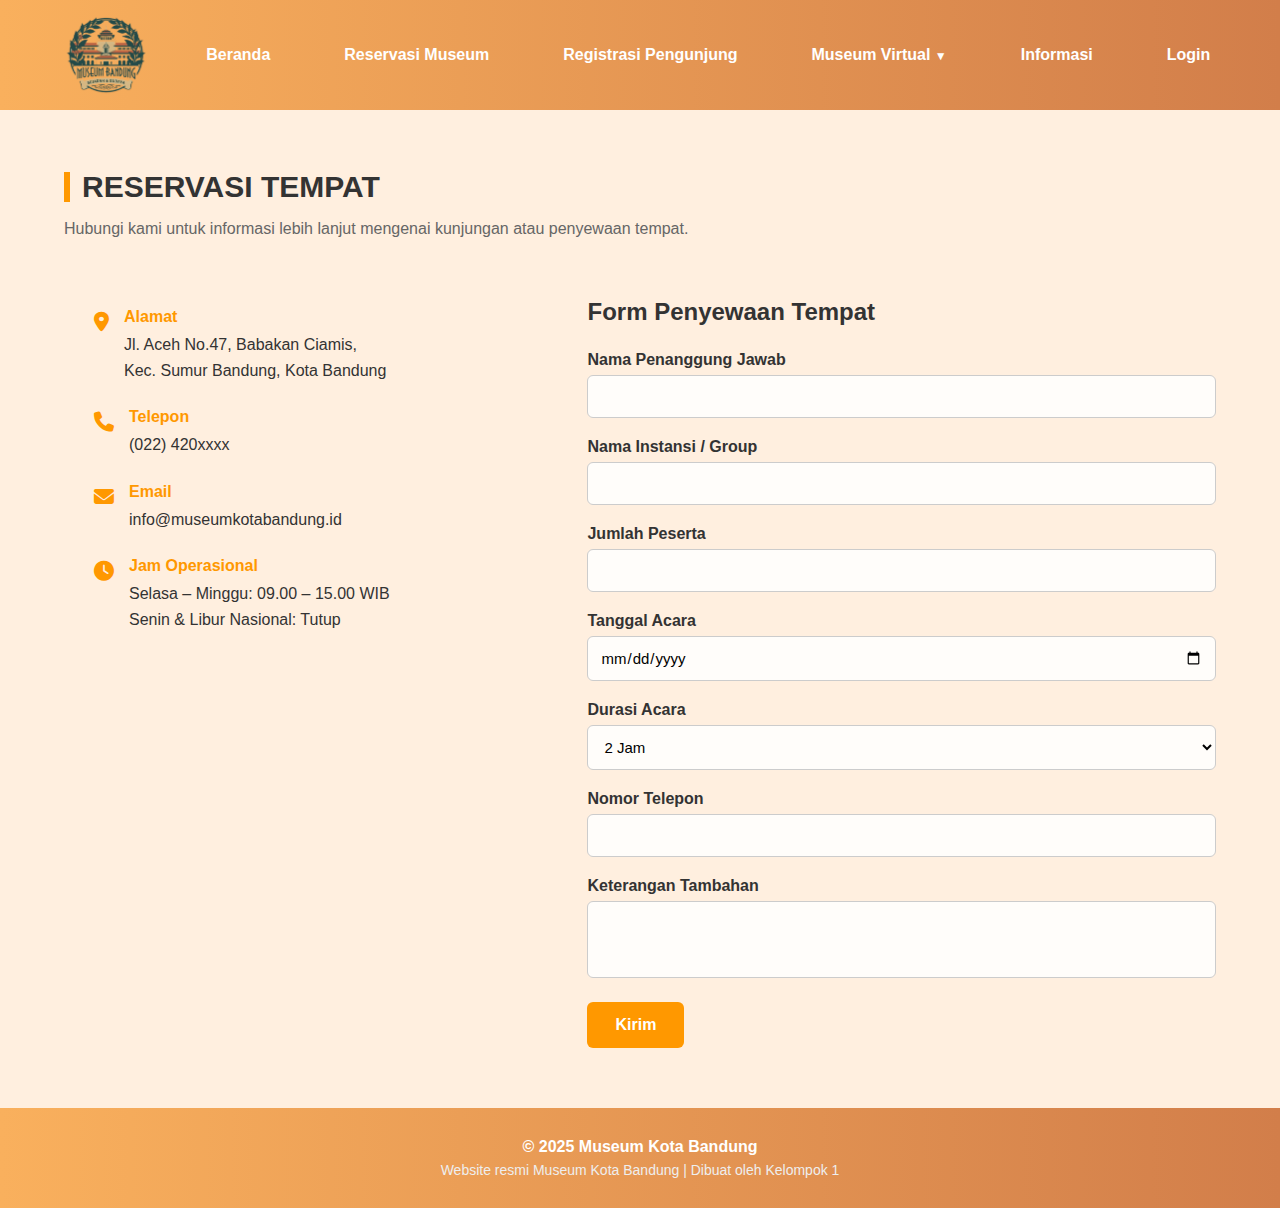
<file: appointment.html>
<!DOCTYPE html>
<html lang="id">
<head>
<meta charset="UTF-8">
<meta name="viewport" content="width=device-width, initial-scale=1.0">
<title>Reservasi Museum</title>

<link rel="stylesheet" href="https://cdnjs.cloudflare.com/ajax/libs/font-awesome/6.5.0/css/all.min.css">

<style>
*{
    box-sizing:border-box;
    font-family:"Poppins", Arial, sans-serif;
}

body{
    margin:0;
    background:#ffefdf;
    color:#333;
}

.header h1 {
    font-size: 48px;
    margin: 0;
}

.header p {
    font-size: 20px;
    margin-top: 10px;
}

/* ================= NAVBAR ================= */
.navbar {
    display: flex;
    align-items: center;
    background: linear-gradient(to right, #f9b05d, #d27e4a);
    padding: 10px 20px;
    position: sticky;
    top: 0;
    z-index: 999;
}

.logo-navbar {
    height: 90px;
    margin-right: 2px;
}

.nav-links {
    display: flex;
    align-items: center;
    gap: 50px;
}

.nav-links a {
    color: white;
    text-decoration: none;
    font-weight: 600;
    padding: 8px 12px;
    border-radius: 12px;
    transition: 0.3s;
}

.nav-links a:hover {
    background: rgba(255,255,255,0.25);
}

/* DROPDOWN */
.dropdown {
    position: relative;
}

.dropdown-menu {
    display: none;
    position: absolute;
    top: 110%;
    left: 0;
    background: white;
    min-width: 220px;
    border-radius: 12px;
    box-shadow: 0 10px 25px rgba(0,0,0,0.15);
    overflow: hidden;
}

.dropdown-menu a {
    display: block;
    color: #333;
    padding: 12px 15px;
}

.dropdown-menu a:hover {
    background: #f9b05d;
    color: white;
}

.dropdown:hover .dropdown-menu {
    display: block;
}
.section{
    width:90%;
    max-width:1200px;
    margin:60px auto;
}

.title{
    display:flex;
    align-items:center;
    gap:12px;
    margin-bottom:10px;
}

.title span{
    width:6px;
    height:30px;
    background:#ff9800;
}

.title h1{
    margin:0;
    font-size:30px;
}

.subtitle{
    color:#666;
    margin-bottom:40px;
}

.wrapper{
    display:grid;
    grid-template-columns:1fr 1.3fr;
    gap:40px;
}

.contact-box{
    padding:30px;
    border-radius:10px;
}

.contact-item{
    display:flex;
    gap:15px;
    margin-bottom:25px;
}

.contact-item i{
    font-size:20px;
    color:#ff9800;
    margin-top:4px;
}

.contact-item h4{
    margin:0;
    color:#ff9800;
}

.contact-item p{
    margin:6px 0 0;
    line-height:1.6;
}

.container{
    background: transparent;
    padding: 0;
}

.container h2{
    margin-bottom:25px;
    color:#333;
}

label{
    font-weight:600;
    display:block;
    margin-bottom:6px;
}

input, select, textarea{
    width:100%;
    padding:12px;
    border:1px solid #ccc;
    border-radius:6px;
    margin-bottom:20px;
    font-size:15px;
    background: rgba(255,255,255,0.85);
}

textarea{
    resize:none;
}

input:focus,
select:focus,
textarea:focus{
    outline:none;
    border-color:#ff9800;
}

.btn{
    background:#ff9800;
    color:#fff;
    border:none;
    padding:14px 28px;
    font-size:16px;
    font-weight:600;
    border-radius:6px;
    cursor:pointer;
}

.btn:hover{
    background:#e68900;
}

.success{
    display:none;
    margin-top:20px;
    padding:14px;
    background:#d4edda;
    color:#155724;
    border-radius:6px;
}

@media(max-width:900px){
    .wrapper{
        grid-template-columns:1fr;
    }
}

.footer{
    padding:30px;
    text-align:center;
    background:linear-gradient(to right, #f9b05d, #d27e4a);
    color:white;
    font-size:14px;
}

.footer h2{
    margin:0;
    font-size:16px;
    font-weight:600;
}

.footer p{
    margin:6px 0 0;
    font-size:14px;
    color:#eee;
}
/* FORCE DESKTOP NAVBAR */
@media (min-width: 901px) {
    .nav-links {
        display: flex !important;
        position: static !important;
        flex-direction: row;
        background: none;
    }
}
/* PANAH DROPDOWN */
.dropdown-toggle{
    display: flex;
    align-items: center;
    gap: 6px;
}

.arrow{
    font-size: 12px;
    transition: transform 0.3s ease;
}

/* Panah muter saat hover (desktop) */
.dropdown:hover .arrow{
    transform: rotate(180deg);
}
</style>
</head>

<body>

<!-- NAVBAR -->
<div class="navbar">
    <img src="Logomuseum.png" class="logo-navbar">

    <div class="nav-links" id="navLinks">
        <a href="index.html">Beranda</a>
        <a href="appointment.html">Reservasi Museum</a>
        <a href="registrasipengunjung.html">Registrasi Pengunjung</a>

        <div class="dropdown">
            <a href="#" onclick="toggleDropdown(event)">
                Museum Virtual <span class="arrow">▼</span></a>
            <div class="dropdown-menu">
                <a href="museumLayout.html">Layout Interaktif</a>
                <a href="virtualTour.html">Virtual Tour</a>
                <a href="virtualTour3D.html">Virtual Tour 3D</a>
            </div>
        </div>

        <div class="dropdown">
            <a href="#" onclick="toggleDropdown(event)">Informasi</a>
            <div class="dropdown-menu">
                <a href="maps.html">Maps</a>
                <a href="contactform.html">Contact Us</a>
                <a href="event.html">Jadwal Event</a>
                <a href="pameran.html">Pameran</a>
                <a href="Relawan.html">Relawan & Donatur</a>
            </div>
        </div>

        <a href="login.html">Login</a>
    </div>
</div>

<div class="section">

    <div class="title">
        <span></span>
        <h1>RESERVASI TEMPAT</h1>
    </div>
    <p class="subtitle">
        Hubungi kami untuk informasi lebih lanjut mengenai kunjungan atau penyewaan tempat.
    </p>

    <div class="wrapper">

        <div class="contact-box">
            <div class="contact-item">
                <i class="fas fa-map-marker-alt"></i>
                <div>
                    <h4>Alamat</h4>
                    <p>Jl. Aceh No.47, Babakan Ciamis,<br>Kec. Sumur Bandung, Kota Bandung</p>
                </div>
            </div>

            <div class="contact-item">
                <i class="fas fa-phone"></i>
                <div>
                    <h4>Telepon</h4>
                    <p>(022) 420xxxx</p>
                </div>
            </div>

            <div class="contact-item">
                <i class="fas fa-envelope"></i>
                <div>
                    <h4>Email</h4>
                    <p>info@museumkotabandung.id</p>
                </div>
            </div>

            <div class="contact-item">
                <i class="fas fa-clock"></i>
                <div>
                    <h4>Jam Operasional</h4>
                    <p>Selasa – Minggu: 09.00 – 15.00 WIB<br>Senin & Libur Nasional: Tutup</p>
                </div>
            </div>
        </div>

        <div class="container">
            <h2>Form Penyewaan Tempat</h2>

            <form id="reservationForm">
                <label>Nama Penanggung Jawab</label>
                <input type="text" id="nama" required>

                <label>Nama Instansi / Group</label>
                <input type="text" id="instansi" required>

                <label>Jumlah Peserta</label>
                <input type="number" id="jumlah" min="10" required>

                <label>Tanggal Acara</label>
                <input type="date" id="tanggal" required>

                <label>Durasi Acara</label>
                <select id="durasi">
                    <option>2 Jam</option>
                    <option>4 Jam</option>
                    <option>8 Jam</option>
                </select>

                <label>Nomor Telepon</label>
                <input type="tel" id="telepon" required>

                <label>Keterangan Tambahan</label>
                <textarea rows="3" id="keterangan"></textarea>

                <button type="submit" class="btn">Kirim</button>

                <div class="success" id="successBox">
                    Reservasi berhasil dikirim! Pihak museum akan menghubungi Anda.
                </div>
            </form>
        </div>

    </div>
</div>

<script>
const form = document.getElementById("reservationForm");
const successBox = document.getElementById("successBox");

form.addEventListener("submit", function(e){
    e.preventDefault();

    let data = JSON.parse(localStorage.getItem("appointment")) || [];

    data.push({
        nama: nama.value,
        instansi: instansi.value,
        jumlah: jumlah.value,
        tanggal: tanggal.value,
        durasi: durasi.value,
        telepon: telepon.value,
        keterangan: keterangan.value
    });

    localStorage.setItem("appointment", JSON.stringify(data));

    successBox.style.display = "block";
    form.reset();
});
</script>

<div class="footer">
    <h2>© 2025 Museum Kota Bandung</h2>
    <p>Website resmi Museum Kota Bandung | Dibuat oleh Kelompok 1</p>
</div>

</body>
</html>
</file>
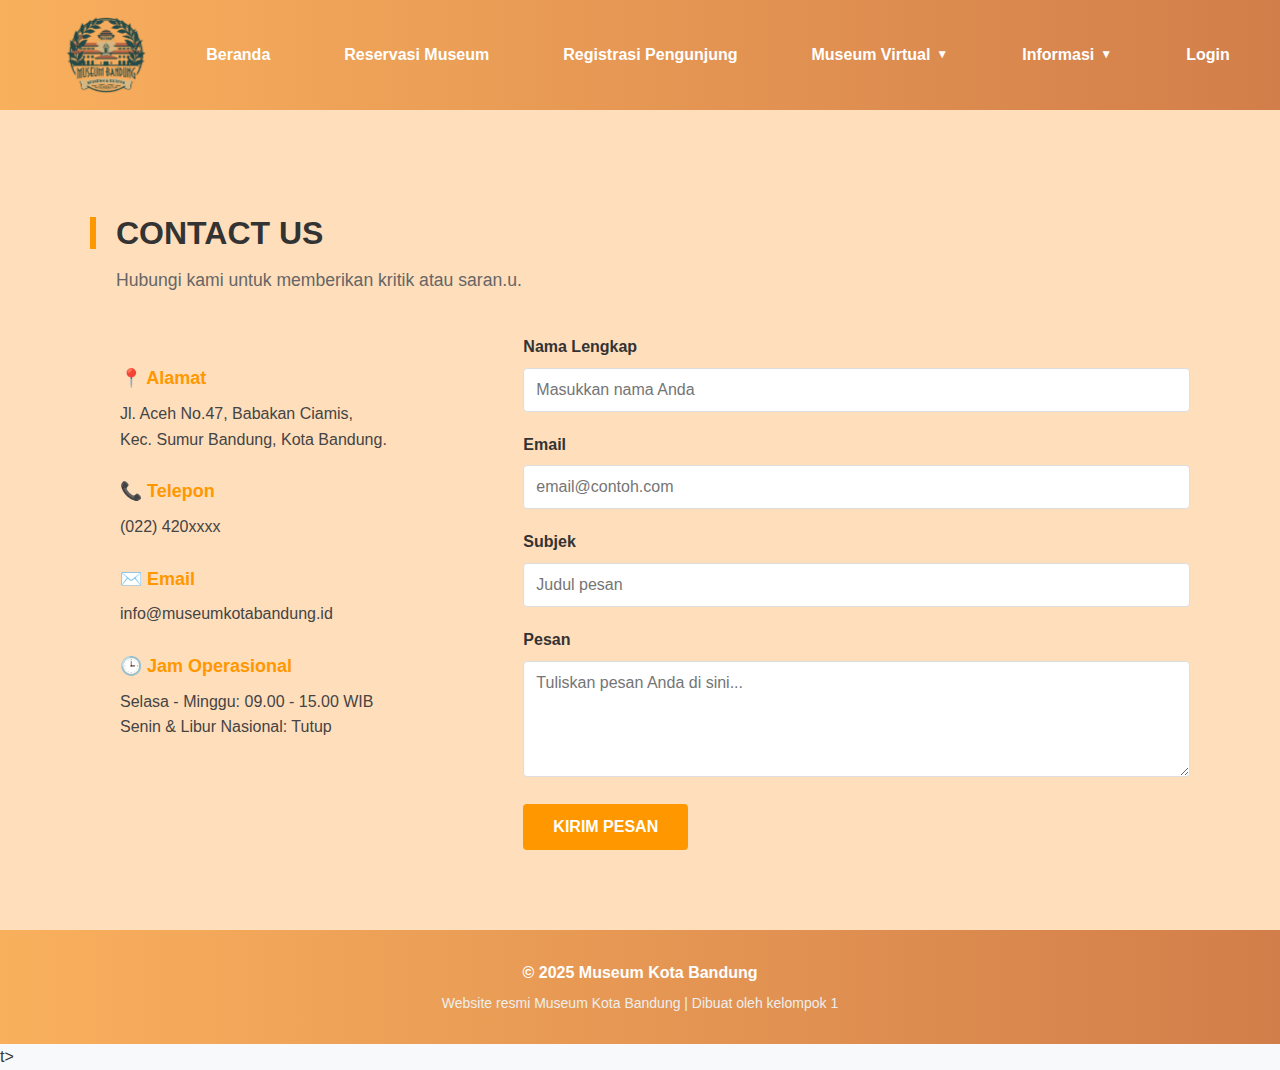
<file: contactform.html>
<!DOCTYPE html>
<html lang="id">
<head>
    <meta charset="UTF-8">
    <meta name="viewport" content="width=device-width, initial-scale=1.0">
    <title>Museum Kota Bandung - Contact Us</title>
    <style>
        /* Reset dasar untuk font */
        body {
            margin: 0;
            font-family: 'Segoe UI', Tahoma, Geneva, Verdana, sans-serif;
            background-color: #f8f9fa;
            color: #333;
            line-height: 1.6;
        }
/* ================= NAVBAR ================= */
.navbar {
    display: flex;
    align-items: center;
    background: linear-gradient(to right, #f9b05d, #d27e4a);
    padding: 10px 20px;
    position: sticky;
    top: 0;
    z-index: 999;
}

.logo-navbar {
    height: 90px;
    margin-right: 2px;
}

.nav-links {
    display: flex;
    align-items: center;
    gap: 50px;
}

.nav-links a {
    color: white;
    text-decoration: none;
    font-weight: 600;
    padding: 8px 12px;
    border-radius: 12px;
    transition: 0.3s;
}

.nav-links a:hover {
    background: rgba(255,255,255,0.25);
}

/* DROPDOWN */
.dropdown {
    position: relative;
}

.dropdown-menu {
    display: none;
    position: absolute;
    top: 110%;
    left: 0;
    background: white;
    min-width: 220px;
    border-radius: 12px;
    box-shadow: 0 10px 25px rgba(0,0,0,0.15);
    overflow: hidden;
}

.dropdown-menu a {
    display: block;
    color: #333;
    padding: 12px 15px;
}

.dropdown-menu a:hover {
    background: #f9b05d;
    color: white;
}

.dropdown:hover .dropdown-menu {
    display: block;
}

        .contact-section {
            padding: 80px 20px;
            background-color: #ffdebc;
        }

        .container {
            max-width: 1100px;
            margin: 0 auto;
        }

        /* Judul Section */
        .section-title {
            font-size: 32px;
            font-weight: bold;
            text-transform: uppercase;
            margin-bottom: 10px;
            border-left: 6px solid #ff9800;
            padding-left: 20px;
            line-height: 1;
        }

        .section-subtitle {
            margin-bottom: 40px;
            padding-left: 26px;
            color: #666;
            font-size: 1.1rem;
        }

        /* Layout Grid 2 Kolom */
        .contact-wrapper {
            display: flex;
            flex-wrap: wrap;
            gap: 40px;
        }

        /* Kolom Kiri: Info */
        .contact-info {
            flex: 1;
            min-width: 280px;
            padding: 30px;
        }

        .info-item {
            margin-bottom: 25px;
        }

        .info-item h3 {
            margin: 0 0 8px 0;
            font-size: 18px;
            color: #ff9800;
        }

        .info-item p {
            margin: 0;
            line-height: 1.6;
            color: #444;
        }

        /* Kolom Kanan: Form */
        .contact-form-container {
            flex: 2;
            min-width: 300px;
        }

        .form-group {
            margin-bottom: 20px;
        }

        .form-group label {
            display: block;
            margin-bottom: 8px;
            font-weight: 600;
            color: #333;
        }

        .form-group input,
        .form-group textarea {
            width: 100%;
            padding: 12px;
            border: 1px solid #ddd;
            border-radius: 4px;
            box-sizing: border-box;
            transition: border-color 0.3s, box-shadow 0.3s;
            font-family: inherit;
            font-size: 1rem;
        }

        .form-group input:focus,
        .form-group textarea:focus {
            border-color: #ff9800;
            outline: none;
            box-shadow: 0 0 5px rgba(255, 152, 0, 0.3);
        }

        /* Tombol Submit */
        .btn-submit {
            background-color: #ff9800;
            color: white;
            border: none;
            padding: 14px 30px;
            font-size: 16px;
            font-weight: bold;
            text-transform: uppercase;
            cursor: pointer;
            border-radius: 4px;
            transition: background-color 0.3s;
        }

        .btn-submit:hover {
            background-color: #e68900;
        }

        /* Status message */
        #statusMessage {
            margin-top: 15px;
            padding: 10px;
            border-radius: 4px;
            font-weight: 600;
        }

        /* Responsif */
        @media (max-width: 768px) {
            .contact-wrapper {
                flex-direction: column;
            }

            .btn-submit {
                width: 100%;
            }
        }

 .footer{
    padding:30px;
    text-align:center;
    background:linear-gradient(to right, #f9b05d, #d27e4a);
    color:white;
    font-size:14px;
}

.footer h2{
    margin:0;
    font-size:16px;
    font-weight:600;
}

.footer p{
    margin:6px 0 0;
    font-size:14px;
    color:#eee;
}
/* PANAH DROPDOWN */
.dropdown-toggle{
    display: flex;
    align-items: center;
    gap: 6px;
}

.arrow{
    font-size: 12px;
    transition: transform 0.3s ease;
}

/* Panah muter saat hover (desktop) */
.dropdown:hover .arrow{
    transform: rotate(180deg);
}
/* PANAH DROPDOWN */
.dropdown-toggle{
    display: flex;
    align-items: center;
    gap: 6px;
}

.arrow{
    font-size: 12px;
    transition: transform 0.5s ease;
}

/* Panah muter saat hover (desktop) */
.dropdown:hover .arrow{
    transform: rotate(180deg);
}
</style>
</head>
<body>
<!-- NAVBAR -->
<div class="navbar">
    <img src="Logomuseum.png" class="logo-navbar">

    <div class="nav-links" id="navLinks">
        <a href="index.html">Beranda</a>
        <a href="appointment.html">Reservasi Museum</a>
        <a href="registrasipengunjung.html">Registrasi Pengunjung</a>

        <div class="dropdown">
            <a href="#" class="dropdown-toggle" onclick="toggleDropdown(event)">
            Museum Virtual <span class="arrow">▼</span>
            </a>
            <div class="dropdown-menu">
                <a href="museumLayout.html">Layout Interaktif</a>
                <a href="virtualTour.html">Virtual Tour</a>
                <a href="virtualTour3D.html">Virtual Tour 3D</a>
            </div>
        </div>

        <div class="dropdown">
            <a href="#" class="dropdown-toggle" onclick="toggleDropdown(event)">
               Informasi <span class="arrow">▼</span>
            </a>
            <div class="dropdown-menu">
                <a href="maps.html">Maps</a>
                <a href="contactform.html">Contact Us</a>
                <a href="event.html">Jadwal Event</a>
                <a href="pameran.html">Pameran</a>
                <a href="Relawan.html">Relawan & Donatur</a>
            </div>
        </div>

        <a href="login.html">Login</a>
    </div>
</div>

    <section id="contact-us" class="contact-section">
        <div class="container">
            <h2 class="section-title">Contact Us</h2>
            <p class="section-subtitle">Hubungi kami untuk memberikan kritik atau saran.u.</p>

            <div class="contact-wrapper">
                <!-- Informasi Kontak -->
                <div class="contact-info">
                    <div class="info-item">
                        <h3>📍 Alamat</h3>
                        <p>Jl. Aceh No.47, Babakan Ciamis,<br>Kec. Sumur Bandung, Kota Bandung.</p>
                    </div>
                    <div class="info-item">
                        <h3>📞 Telepon</h3>
                        <p>(022) 420xxxx</p>
                    </div>
                    <div class="info-item">
                        <h3>✉️ Email</h3>
                        <p>info@museumkotabandung.id</p>
                    </div>
                    <div class="info-item">
                        <h3>🕒 Jam Operasional</h3>
                        <p>Selasa - Minggu: 09.00 - 15.00 WIB<br>Senin & Libur Nasional: Tutup</p>
                    </div>
                </div>

                <!-- Form Kontak -->
                <div class="contact-form-container">
                    <form id="contactForm">
                        <div class="form-group">
                            <label for="name">Nama Lengkap</label>
                            <input type="text" id="name" name="name" placeholder="Masukkan nama Anda" required>
                        </div>
                        
                        <div class="form-group">
                            <label for="email">Email</label>
                            <input type="email" id="email" name="email" placeholder="email@contoh.com" required>
                        </div>

                        <div class="form-group">
                            <label for="subject">Subjek</label>
                            <input type="text" id="subject" name="subject" placeholder="Judul pesan">
                        </div>

                        <div class="form-group">
                            <label for="message">Pesan</label>
                            <textarea id="message" name="message" rows="5" placeholder="Tuliskan pesan Anda di sini..." required></textarea>
                        </div>

                        <button type="submit" class="btn-submit">Kirim Pesan</button>
                    </form>
                    <div id="statusMessage" style="display:none;"></div>
                </div>
            </div>
        </div>
    </section>

    <!-- Footer -->
    <div class="footer">
        <h2>© 2025 Museum Kota Bandung</h2>
        <p>Website resmi Museum Kota Bandung | Dibuat oleh kelompok 1</p>
    </div>

    <!-- Optional: JavaScript sederhana untuk simulasi pengiriman form -->
    <script>
  document.getElementById('contactForm').addEventListener('submit', function(e) {
    e.preventDefault();

    let pesanContact = JSON.parse(localStorage.getItem("contact")) || [];

    let data = {
        nama: document.getElementById("name").value,
        email: document.getElementById("email").value,
        subject: document.getElementById("subject").value,
        message: document.getElementById("message").value,
        waktu: new Date().toLocaleString()
    };

    pesanContact.push(data);
    localStorage.setItem("contact", JSON.stringify(pesanContact));

    const status = document.getElementById('statusMessage');
    status.style.display = 'block';
    status.style.backgroundColor = '#d4edda';
    status.style.color = '#155724';
    status.textContent = 'Terima kasih! Pesan Anda telah berhasil dikirim.';

    this.reset();
});
</script>t>

</body>
</html>
</file>
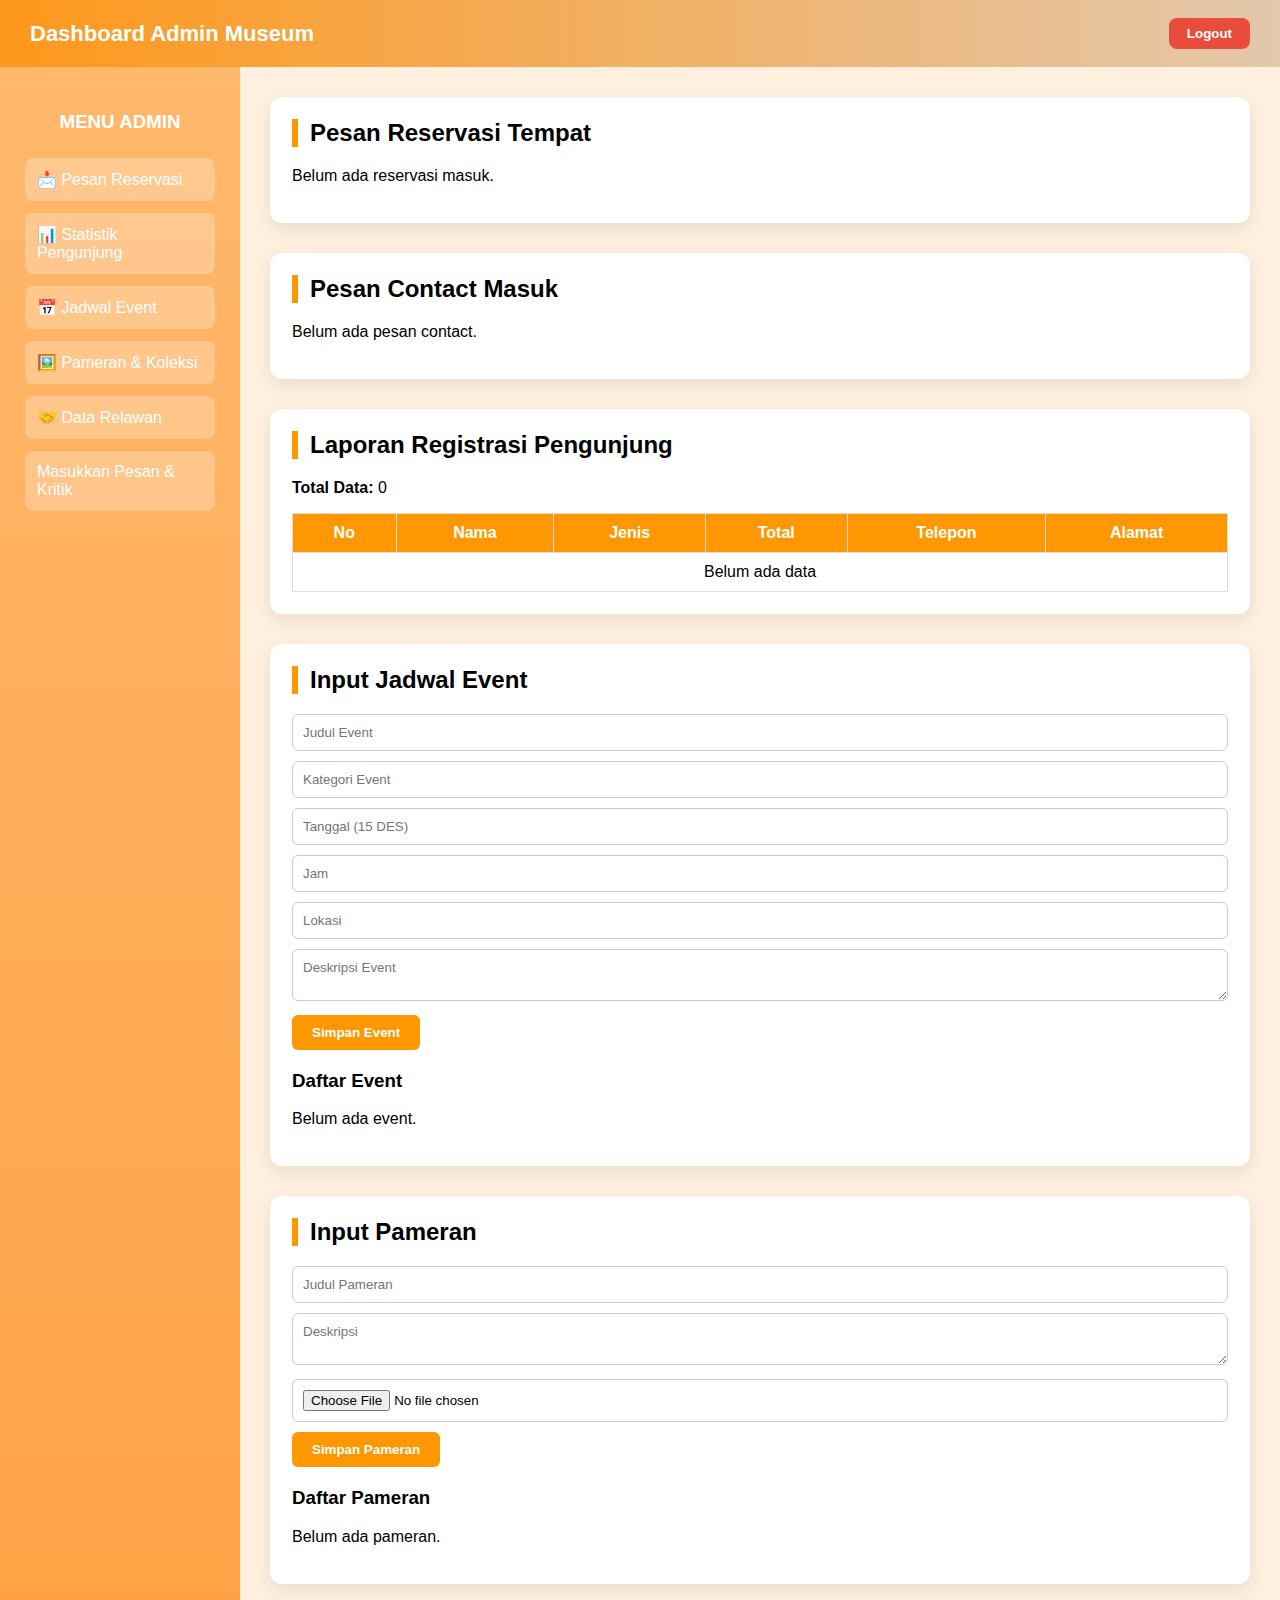
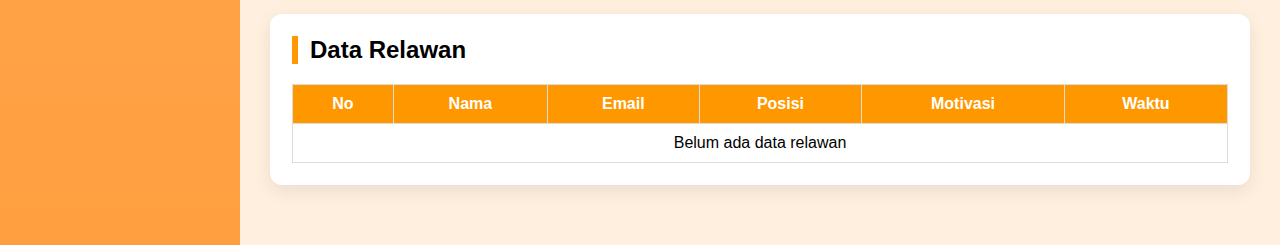
<file: dashboard.html>
<!DOCTYPE html>
<html lang="id">
<head>
<meta charset="UTF-8">
<meta name="viewport" content="width=device-width, initial-scale=1.0">
<title>Dashboard Admin Museum</title>

<style>
*{box-sizing:border-box;font-family:Poppins,Arial}
body{margin:0;background:#ffefdf}
@media (max-width: 1024px){
  .sidebar{
    width:200px;
  }
}

@media (max-width: 768px){
  .wrapper{
    flex-direction:column;
  }

  .sidebar{
    width:100%;
    display:flex;
    flex-wrap:wrap;
    justify-content:center;
  }

  .sidebar a{
    width:48%;
    text-align:center;
  }

  header{
    flex-direction:column;
    gap:10px;
    text-align:center;
  }
}

@media (max-width: 480px){
  .sidebar a{
    width:100%;
  }

  table{
    display:block;
    overflow-x:auto;
    white-space:nowrap;
  }
}

/* HEADER */
header{
  position:sticky;
  top:0;
  z-index:1000;
  background:linear-gradient(to right,#ff981b,#e3c8ad);
  color:#fff;
  padding:18px 30px;
  font-size:22px;
  font-weight:600;
  display:flex;
  justify-content:space-between;
  align-items:center
}

header button{
  background:#e74c3c;
  border:none;
  color:#fff;
  padding:8px 18px;
  border-radius:8px;
  font-weight:600;
  cursor:pointer
}

header button:hover{
  background:#c0392b;
}

/* LAYOUT */
.wrapper{display:flex;min-height:100vh}

/* SIDEBAR */
.sidebar{
  width:240px;
  background:linear-gradient(to bottom,#ffb86c,#ff9f40);
  padding:25px;
  color:#fff
}
.sidebar h3{text-align:center;margin-bottom:25px}
.sidebar a{
  display:block;color:#fff;text-decoration:none;
  padding:12px;margin-bottom:12px;
  background:rgba(255,255,255,.25);
  border-radius:8px
}
.sidebar a:hover{background:#ff9800}

/* CONTENT */
.content{flex:1;padding:30px}

/* SECTION */
.section{
  background:#fff;
  padding:22px;
  border-radius:12px;
  margin-bottom:30px;
  box-shadow:0 6px 18px rgba(0,0,0,.08)
}
.section h2{
  margin-top:0;
  border-left:6px solid #ff9800;
  padding-left:12px
}

/* FORM */
input,textarea{
  width:100%;
  padding:10px;
  margin-bottom:10px;
  border-radius:6px;
  border:1px solid #ccc
}
button{
  background:#ff9800;
  color:#fff;
  border:none;
  padding:10px 20px;
  border-radius:6px;
  font-weight:600;
  cursor:pointer
}
button:hover{background:#e68900}

/* PESAN RESERVASI */
.msg-box{
  border:1px solid #ddd;
  padding:18px;
  border-radius:14px;
  margin-bottom:20px;
  background:#fff
}
.badge{
  display:inline-block;
  padding:8px 16px;
  font-size:13px;
  color:#fff;
  border-radius:20px;
  margin-bottom:14px;
  font-weight:600
}
.reservasi{background:#2ecc71}
.msg-box p{margin:6px 0;font-size:15px}
.msg-box button{background:#e74c3c;margin-top:12px}

/* TABLE */
table{width:100%;border-collapse:collapse}
th,td{border:1px solid #ddd;padding:10px}
th{background:#ff9800;color:#fff}
tr:nth-child(even){background:#f9f9f9}
</style>
</head>

<body>

<header>
  <span>Dashboard Admin Museum</span>
  <button onclick="logout()">Logout</button>
</header>

<div class="wrapper">

<!-- SIDEBAR -->
<div class="sidebar">
  <h3>MENU ADMIN</h3>
  <a href="#pesan">📩 Pesan Reservasi</a>
  <a href="#statistik">📊 Statistik Pengunjung</a>
  <a href="#event">📅 Jadwal Event</a>
  <a href="#pameran">🖼️ Pameran & Koleksi</a>
  <a href="#relawan">🤝 Data Relawan</a>
  <a href="contactfrom.html">Masukkan Pesan & Kritik</a>
</div>

<!-- CONTENT -->
<div class="content">

<!-- PESAN RESERVASI (JANGAN DIHILANGKAN) -->
<div class="section" id="pesan">
<h2>Pesan Reservasi Tempat</h2>
<div id="pesanMasuk"></div>
</div>

<div class="section" id="contact">
<h2>Pesan Contact Masuk</h2>
<div id="contactMasuk"></div>
</div>

<!-- STATISTIK -->
<div class="section" id="statistik">
<h2>Laporan Registrasi Pengunjung</h2>
<p id="totalPengunjung"></p>

<table>
<thead>
<tr>
<th>No</th>
<th>Nama</th>
<th>Jenis</th>
<th>Total</th>
<th>Telepon</th>
<th>Alamat</th>
</tr>
</thead>
<tbody id="dataRegistrasi"></tbody>
</table>
</div>

<!-- EVENT -->
<div class="section" id="event">
<h2>Input Jadwal Event</h2>

<input id="eventJudul" placeholder="Judul Event">
<input id="eventKategori" placeholder="Kategori Event">
<input id="eventTanggal" placeholder="Tanggal (15 DES)">
<input id="eventJam" placeholder="Jam">
<input id="eventLokasi" placeholder="Lokasi">
<textarea id="eventIsi" placeholder="Deskripsi Event"></textarea>

<button onclick="simpanEvent()">Simpan Event</button>

<h3 style="margin-top:20px">Daftar Event</h3>
<div id="listEvent"></div>
</div>

<!-- PAMERAN -->
<div class="section" id="pameran">
<h2>Input Pameran</h2>

<input id="pameranJudul" placeholder="Judul Pameran">
<textarea id="pameranIsi" placeholder="Deskripsi"></textarea>

<!-- TAMBAHAN INPUT FOTO -->
<input type="file" id="pameranFoto" accept="image/*">

<button onclick="simpanPameran()">Simpan Pameran</button>

<!-- PREVIEW -->
<h3 style="margin-top:20px">Daftar Pameran</h3>
<div id="previewPameran"></div>
</div>

<!-- RELAWAN -->
<div class="section" id="relawan">
<h2>Data Relawan</h2>
<table>
<thead>
<tr>
<th>No</th>
<th>Nama</th>
<th>Email</th>
<th>Posisi</th>
<th>Motivasi</th>
<th>Waktu</th>
</tr>
</thead>
<tbody id="dataRelawan"></tbody>
</table>
</div>

</div>
</div>

<script>
// LOGOUT
function logout(){
  if(confirm("Yakin ingin logout?")){
    window.location.href="login.html";
  }
}


// PESAN RESERVASI
let dataReservasi=JSON.parse(localStorage.getItem("appointment"))||[];
let pesanMasuk=document.getElementById("pesanMasuk");
if(dataReservasi.length===0){
  pesanMasuk.innerHTML="<p>Belum ada reservasi masuk.</p>";
}
dataReservasi.forEach((r,i)=>{
  pesanMasuk.innerHTML+=`
  <div class="msg-box">
    <span class="badge reservasi">Reservasi Tempat</span>
    <p><b>Penanggung Jawab:</b> ${r.nama}</p>
    <p><b>Instansi:</b> ${r.instansi}</p>
    <p><b>Jumlah Peserta:</b> ${r.jumlah}</p>
    <p><b>Tanggal:</b> ${r.tanggal}</p>
    <p><b>Telepon:</b> ${r.telepon}</p>
    <button onclick="hapusReservasi(${i})">Hapus</button>
  </div>`;
});
function hapusReservasi(i){
  if(confirm("Hapus reservasi ini?")){
    dataReservasi.splice(i,1);
    localStorage.setItem("appointment",JSON.stringify(dataReservasi));
    location.reload();
  }
}

// ===== CONTACT MESSAGE =====
let contactMasuk = document.getElementById("contactMasuk");
let dataContact = JSON.parse(localStorage.getItem("contact")) || [];

if(dataContact.length === 0){
  contactMasuk.innerHTML = "<p>Belum ada pesan contact.</p>";
}else{
  dataContact.forEach((c,i)=>{
    contactMasuk.innerHTML += `
      <div class="msg-box">
        <span class="badge reservasi">Contact</span>
        <p><b>Nama:</b> ${c.nama}</p>
        <p><b>Email:</b> ${c.email}</p>
        <p><b>Subjek:</b> ${c.subject || "-"}</p>
        <p><b>Pesan:</b><br>${c.message}</p>
        <p><small>${c.waktu}</small></p>
        <button onclick="hapusContact(${i})">Hapus</button>
      </div>
    `;
  });
}

function hapusContact(index){
  if(confirm("Hapus pesan ini?")){
    dataContact.splice(index,1);
    localStorage.setItem("contact", JSON.stringify(dataContact));
    location.reload();
  }
}

// REGISTRASI
let registrasi=JSON.parse(localStorage.getItem("registrasi"))||[];
let tabel=document.getElementById("dataRegistrasi");
document.getElementById("totalPengunjung").innerHTML="<b>Total Data:</b> "+registrasi.length;
if(registrasi.length===0){
  tabel.innerHTML=`<tr><td colspan="6" align="center">Belum ada data</td></tr>`;
}else{
  registrasi.forEach((r,i)=>{
    tabel.innerHTML+=`
    <tr>
      <td>${i+1}</td>
      <td>${r.nama}</td>
      <td>${r.jenis}</td>
      <td>${r.total}</td>
      <td>${r.telepon}</td>
      <td>${r.alamat}</td>
    </tr>`;
  });
}

// ===== EVENT =====
let listEvent = document.getElementById("listEvent");
let dataEvent = JSON.parse(localStorage.getItem("event")) || [];

function simpanEvent(){
  let judul = document.getElementById("eventJudul").value;
  let kategori = document.getElementById("eventKategori").value;
  let tanggal = document.getElementById("eventTanggal").value;
  let jam = document.getElementById("eventJam").value;
  let lokasi = document.getElementById("eventLokasi").value;
  let isi = document.getElementById("eventIsi").value;

  if(judul==="" || isi===""){
    alert("Judul dan deskripsi wajib diisi");
    return;
  }

  dataEvent.push({
    judul,
    kategori,
    tanggal,
    jam,
    lokasi,
    isi
  });

  localStorage.setItem("event", JSON.stringify(dataEvent));
  tampilEvent();
  alert("Event berhasil disimpan");
}

function tampilEvent(){
  listEvent.innerHTML = "";

  if(dataEvent.length === 0){
    listEvent.innerHTML = "<p>Belum ada event.</p>";
    return;
  }

  dataEvent.forEach((e,i)=>{
    listEvent.innerHTML += `
      <div class="msg-box">
        <span class="badge reservasi">Event</span>
        <p><b>${e.judul}</b></p>
        <p>${e.isi}</p>
        <p>🕒 ${e.jam} | 📍 ${e.lokasi}</p>
        <button onclick="hapusEvent(${i})">Hapus</button>
      </div>
    `;
  });
}

function hapusEvent(index){
  if(confirm("Yakin ingin menghapus event ini?")){
    dataEvent.splice(index,1);
    localStorage.setItem("event", JSON.stringify(dataEvent));
    tampilEvent();
  }
}

// tampil otomatis saat dashboard dibuka
tampilEvent();


// ===== PAMERAN =====
let previewPameran = document.getElementById("previewPameran");
let dataPameran = JSON.parse(localStorage.getItem("pameran")) || [];

function tampilPameran(){
  previewPameran.innerHTML = "";

  if(dataPameran.length === 0){
    previewPameran.innerHTML = "<p>Belum ada pameran.</p>";
    return;
  }

  dataPameran.forEach((p,i)=>{
    previewPameran.innerHTML += `
      <div class="msg-box">
        <span class="badge reservasi">Pameran</span>
        <p><b>${p.judul}</b></p>
        <p>${p.isi}</p>
        <img src="${p.foto}" style="max-width:200px;border-radius:8px">
        <br>
        <button onclick="hapusPameran(${i})">Hapus</button>
      </div>
    `;
  });
}
function simpanPameran(){
  let judul = document.getElementById("pameranJudul").value.trim();
  let isi = document.getElementById("pameranIsi").value.trim();
  let fotoInput = document.getElementById("pameranFoto");

  if(judul === "" || isi === ""){
    alert("Judul dan deskripsi wajib diisi");
    return;
  }

  if(fotoInput.files.length === 0){
    alert("Silakan pilih foto pameran");
    return;
  }

  let reader = new FileReader();
  reader.onload = function(){
    dataPameran.push({
      judul: judul,
      isi: isi,
      foto: reader.result
    });

    localStorage.setItem("pameran", JSON.stringify(dataPameran));

    // reset form
    document.getElementById("pameranJudul").value = "";
    document.getElementById("pameranIsi").value = "";
    fotoInput.value = "";

    tampilPameran();
    alert("Pameran berhasil disimpan");
  };

  reader.readAsDataURL(fotoInput.files[0]);
}

function hapusPameran(index){
  if(confirm("Yakin ingin menghapus pameran ini?")){
    dataPameran.splice(index,1);
    localStorage.setItem("pameran", JSON.stringify(dataPameran));
    tampilPameran();
  }
}

// tampil otomatis
tampilPameran();

// RELAWAN
let relawan=JSON.parse(localStorage.getItem("relawan"))||[];
let tabelRelawan=document.getElementById("dataRelawan");
if(relawan.length===0){
  tabelRelawan.innerHTML=`<tr><td colspan="6" align="center">Belum ada data relawan</td></tr>`;
}else{
  relawan.forEach((r,i)=>{
    tabelRelawan.innerHTML+=`
    <tr>
      <td>${i+1}</td>
      <td>${r.nama}</td>
      <td>${r.email}</td>
      <td>${r.posisi}</td>
      <td>${r.motivasi}</td>
      <td>${r.waktu}</td>
    </tr>`;
  });
}
</script>

</body>
</html>
</file>
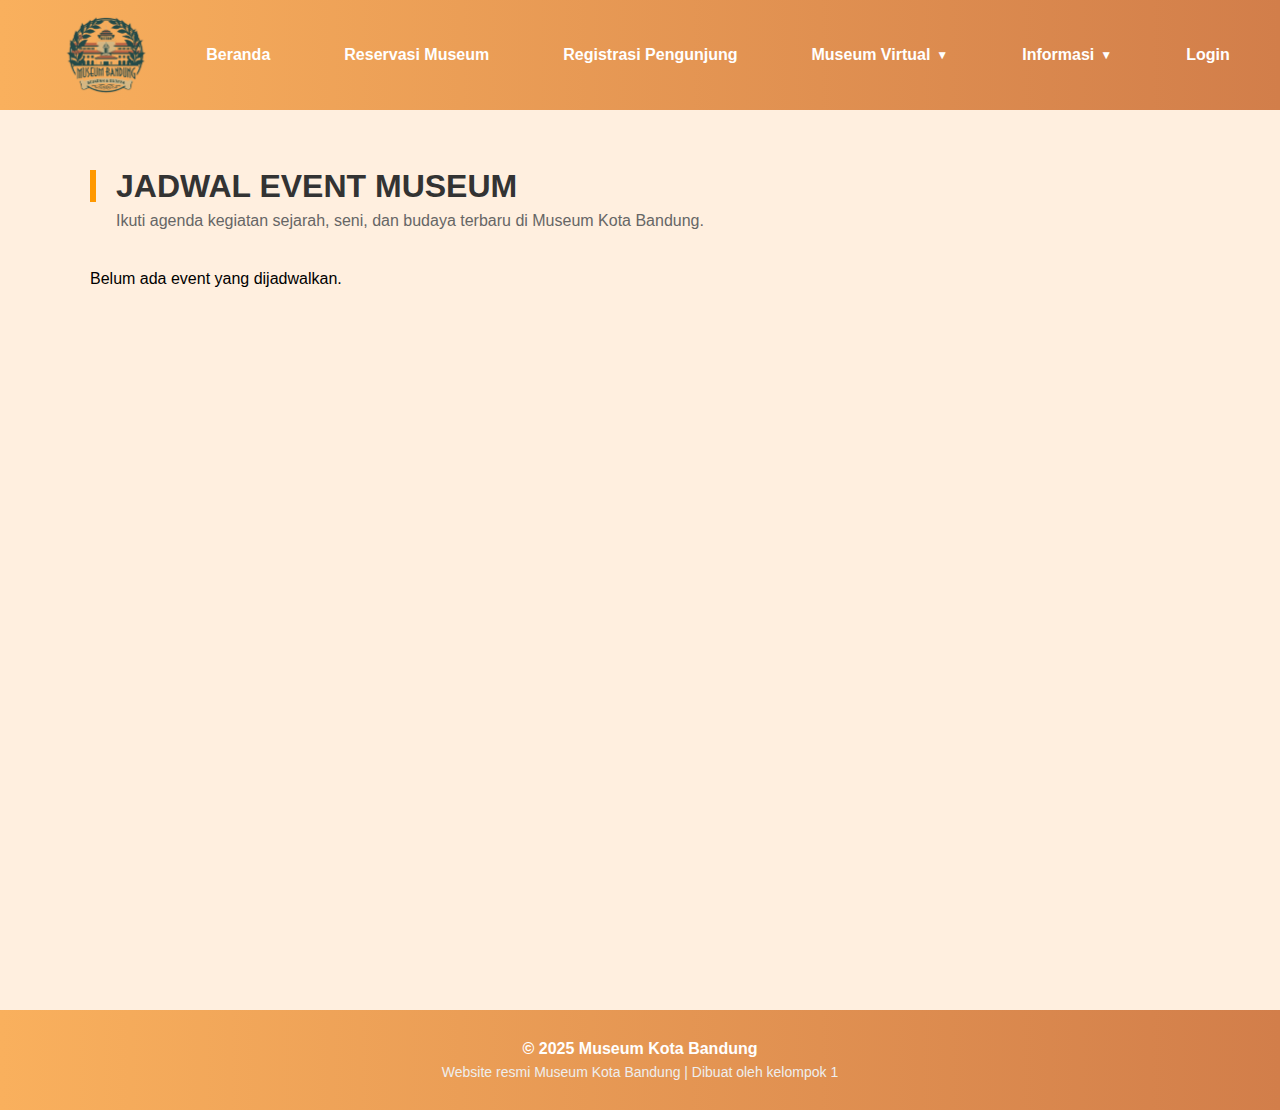
<file: event.html>
<!DOCTYPE html>
<html lang="id">
<head>
    <meta charset="UTF-8">
    <meta name="viewport" content="width=device-width, initial-scale=1.0">
    <title>Jadwal Event Museum Kota Bandung</title>
    <style>
/* ================= NAVBAR ================= */
.navbar {
    display: flex;
    align-items: center;
    background: linear-gradient(to right, #f9b05d, #d27e4a);
    padding: 10px 20px;
    position: sticky;
    top: 0;
    z-index: 999;
}

.logo-navbar {
    height: 90px;
    margin-right: 2px;
}

.nav-links {
    display: flex;
    align-items: center;
    gap: 50px;
}

.nav-links a {
    color: white;
    text-decoration: none;
    font-weight: 600;
    padding: 8px 12px;
    border-radius: 12px;
    transition: 0.3s;
}

.nav-links a:hover {
    background: rgba(255,255,255,0.25);
}

/* DROPDOWN */
.dropdown {
    position: relative;
}

.dropdown-menu {
    display: none;
    position: absolute;
    top: 110%;
    left: 0;
    background: white;
    min-width: 220px;
    border-radius: 12px;
    box-shadow: 0 10px 25px rgba(0,0,0,0.15);
    overflow: hidden;
}

.dropdown-menu a {
    display: block;
    color: #333;
    padding: 12px 15px;
}

.dropdown-menu a:hover {
    background: #f9b05d;
    color: white;
}

.dropdown:hover .dropdown-menu {
    display: block;
}

        /* --- Konfigurasi Dasar --- */
        :root {
            --primary-orange: #ff9800;
            --text-dark: #333333;
            --text-light: #666666;
            --bg-light: #f4f4f4;
            --white: #ffffff;
        }

        * {
            box-sizing: border-box;
            margin: 0;
            padding: 0;
        }

        body {
            font-family: 'Segoe UI', Tahoma, Geneva, Verdana, sans-serif;
            background-color: var(--bg-light);
        }

        .event-section {
            padding: 60px 20px;
            background-color: #ffefdf;
            min-height: 100vh; /* Agar footer tidak naik jika konten sedikit */
        }

        .container {
            max-width: 1100px;
            margin: 0 auto;
        }

        /* --- Judul Section --- */
        .section-title {
            font-size: 32px;
            font-weight: 800;
            text-transform: uppercase;
            color: var(--text-dark);
            margin-bottom: 10px;
            border-left: 6px solid var(--primary-orange);
            padding-left: 20px;
            line-height: 1;
        }

        .section-desc {
            margin-bottom: 40px;
            padding-left: 26px;
            color: var(--text-light);
            font-size: 16px;
        }

        /* --- Grid Layout --- */
        .event-grid {
            display: grid;
            grid-template-columns: repeat(auto-fit, minmax(300px, 1fr));
            gap: 30px;
            margin-bottom: 60px; /* Jarak antara card dan footer */
        }

        /* --- Kartu Event --- */
        .event-card {
            background: var(--white);
            border-radius: 8px;
            overflow: hidden;
            box-shadow: 0 4px 6px rgba(0,0,0,0.05);
            transition: transform 0.3s ease, box-shadow 0.3s ease;
            border-top: 4px solid var(--primary-orange);
            display: flex;
            flex-direction: row;
        }

        .event-card:hover {
            transform: translateY(-5px);
            box-shadow: 0 10px 20px rgba(0,0,0,0.1);
        }

        /* --- Bagian Tanggal (Kotak Kiri) --- */
        .event-date {
            background-color: #333;
            color: var(--primary-orange);
            padding: 20px 15px;
            display: flex;
            flex-direction: column;
            align-items: center;
            justify-content: center;
            min-width: 70px;
            text-align: center;
        }

        .event-date .day {
            font-size: 28px;
            font-weight: bold;
            line-height: 1;
        }

        .event-date .month {
            font-size: 14px;
            font-weight: 600;
            text-transform: uppercase;
            margin-top: 5px;
        }

        /* --- Bagian Konten --- */
        .event-content {
            padding: 25px;
            flex: 1;
            display: flex;
            flex-direction: column;
        }

        .event-category {
            font-size: 12px;
            text-transform: uppercase;
            letter-spacing: 1px;
            color: var(--primary-orange);
            font-weight: bold;
            margin-bottom: 8px;
        }

        .event-title {
            margin: 0 0 10px;
            font-size: 20px;
            color: var(--text-dark);
        }

        .event-summary {
            font-size: 14px;
            color: var(--text-light);
            margin-bottom: 15px;
            line-height: 1.5;
            flex-grow: 1;
        }

        /* --- Meta Info (Jam & Lokasi) --- */
        .event-meta {
            font-size: 13px;
            color: #888;
            margin-bottom: 20px;
            display: flex;
            flex-wrap: wrap;
            gap: 15px;
            border-top: 1px solid #eee;
            padding-top: 15px;
        }

        /* --- Tombol Detail --- */
        .btn-detail {
            text-decoration: none;
            background-color: var(--primary-orange);
            color: var(--white);
            text-align: center;
            padding: 10px;
            border-radius: 4px;
            font-weight: bold;
            font-size: 14px;
            transition: background-color 0.2s;
            text-transform: uppercase;
            display: block; /* Memastikan tombol mengisi lebar container */
        }

        .btn-detail:hover {
            background-color: #e68900;
        }

  .footer{
    padding:30px;
    text-align:center;
    background:linear-gradient(to right, #f9b05d, #d27e4a);
    color:white;
    font-size:14px;
}

.footer h2{
    margin:0;
    font-size:16px;
    font-weight:600;
}

.footer p{
    margin:6px 0 0;
    font-size:14px;
    color:#eee;
}
        /* --- Responsif untuk Layar Kecil (HP) --- */
        @media (max-width: 576px) {
            .event-card {
                flex-direction: column;
            }
            
            .event-date {
                flex-direction: row;
                justify-content: flex-start;
                padding: 10px 20px;
                gap: 10px;
                width: 100%;
            }

            .event-date .day { font-size: 20px; }
            .event-date .month { margin-top: 0; align-self: center; }
        }
/* PANAH DROPDOWN */
.dropdown-toggle{
    display: flex;
    align-items: center;
    gap: 6px;
}

.arrow{
    font-size: 12px;
    transition: transform 0.5s ease;
}

/* Panah muter saat hover (desktop) */
.dropdown:hover .arrow{
    transform: rotate(180deg);
}
</style>
</head>
<!-- NAVBAR -->
<div class="navbar">
    <img src="Logomuseum.png" class="logo-navbar">

    <div class="nav-links" id="navLinks">
        <a href="index.html">Beranda</a>
        <a href="appointment.html">Reservasi Museum</a>
        <a href="registrasipengunjung.html">Registrasi Pengunjung</a>

        <div class="dropdown">
            <a href="#" class="dropdown-toggle" onclick="toggleDropdown(event)">
            Museum Virtual <span class="arrow">▼</span>
            </a>
            <div class="dropdown-menu">
                <a href="museumLayout.html">Layout Interaktif</a>
                <a href="virtualTour.html">Virtual Tour</a>
                <a href="virtualTour3D.html">Virtual Tour 3D</a>
            </div>
        </div>

        <div class="dropdown">
            <a href="#" class="dropdown-toggle" onclick="toggleDropdown(event)">
               Informasi <span class="arrow">▼</span>
            </a>
            <div class="dropdown-menu">
                <a href="maps.html">Maps</a>
                <a href="contactform.html">Contact Us</a>
                <a href="event.html">Jadwal Event</a>
                <a href="pameran.html">Pameran</a>
                <a href="Relawan.html">Relawan & Donatur</a>
            </div>
        </div>

        <a href="login.html">Login</a>
    </div>
</div>

    <section id="jadwal-event" class="event-section">
        <div class="container">
            <h2 class="section-title">Jadwal Event Museum</h2>
            <p class="section-desc">Ikuti agenda kegiatan sejarah, seni, dan budaya terbaru di Museum Kota Bandung.</p>
            
            <div class="event-grid" id="eventGrid"></div>
            </section>

            <div class="footer">
                <h2>© 2025 Museum Kota Bandung</h2>
                <p>Website resmi Museum Kota Bandung | Dibuat oleh kelompok 1</p>
            </div>
    
        </div>
    
<script>
let dataEvent = JSON.parse(localStorage.getItem("event")) || [];
let eventGrid = document.getElementById("eventGrid");

eventGrid.innerHTML = "";

if(dataEvent.length === 0){
    eventGrid.innerHTML = "<p>Belum ada event yang dijadwalkan.</p>";
}else{
    dataEvent.forEach(ev => {
        if(!ev.judul) return; // ⛔ skip data rusak

        let tgl = ev.tanggal ? ev.tanggal.split(" ") : ["",""];

        eventGrid.innerHTML += `
        <article class="event-card">
            <div class="event-date">
                <span class="day">${tgl[0]}</span>
                <span class="month">${tgl[1]}</span>
            </div>
            <div class="event-content">
                <span class="event-category">${ev.kategori}</span>
                <h3 class="event-title">${ev.judul}</h3>
                <p class="event-summary">${ev.isi}</p>
                <div class="event-meta">
                    <span>🕒 ${ev.jam}</span>
                    <span>📍 ${ev.lokasi}</span>
                </div>
            </div>
        </article>`;
    });
}
</script>

</body>
</html>
</file>
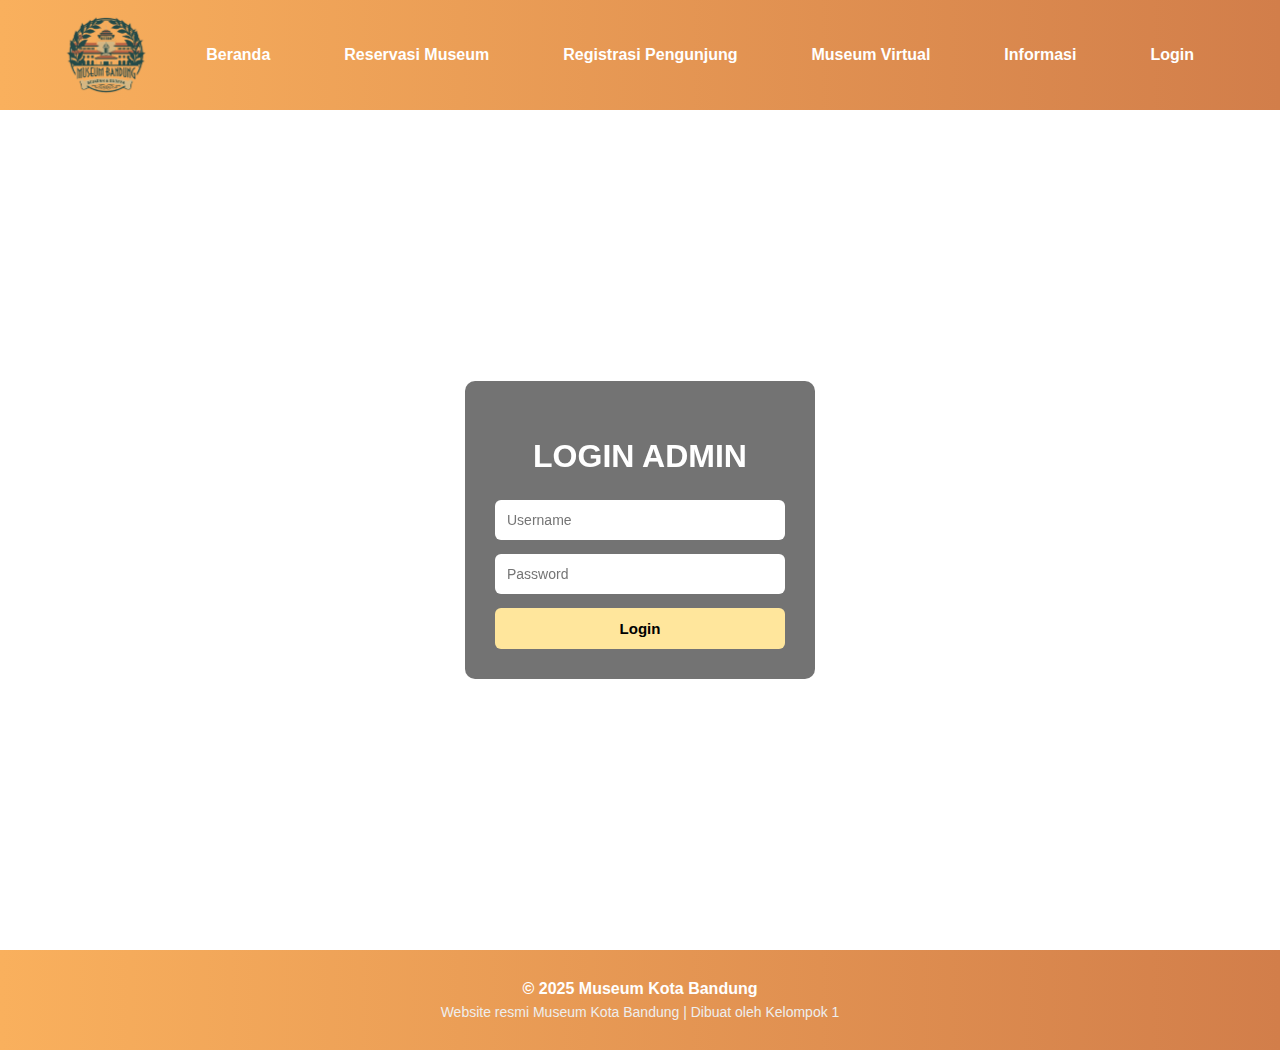
<file: login.html>
<!DOCTYPE html>
<html lang="en">
<head>
<meta charset="UTF-8">
<meta name="viewport" content="width=device-width, initial-scale=1.0">
<title>Login Admin</title>

<style>
/* ===== GLOBAL ===== */
*{
    box-sizing:border-box;
    font-family: Arial, sans-serif;
}

body {
    margin: 0;
    min-height: 100vh;
    background-image: url(https://www.beritainspiratif.com/assets/uploads/2022/07/tt7zbid6webl_mid.jpg);
    background-size: cover;
    background-repeat: no-repeat;
    background-position: center;
    color: white;
}

/* ================= NAVBAR ================= */
.navbar {
    display: flex;
    align-items: center;
    background: linear-gradient(to right, #f9b05d, #d27e4a);
    padding: 10px 20px;
    position: sticky;
    top: 0;
    z-index: 999;
}

.logo-navbar {
    height: 90px;
    margin-right: 2px;
}

.nav-links {
    display: flex;
    align-items: center;
    gap: 50px;
}

.nav-links a {
    color: white;
    text-decoration: none;
    font-weight: 600;
    padding: 8px 12px;
    border-radius: 12px;
    transition: 0.3s;
}

.nav-links a:hover {
    background: rgba(255,255,255,0.25);
}

/* DROPDOWN */
.dropdown {
    position: relative;
}

.dropdown-menu {
    display: none;
    position: absolute;
    top: 110%;
    left: 0;
    background: white;
    min-width: 220px;
    border-radius: 12px;
    box-shadow: 0 10px 25px rgba(0,0,0,0.15);
    overflow: hidden;
}

.dropdown-menu a {
    display: block;
    color: #333;
    padding: 12px 15px;
}

.dropdown-menu a:hover {
    background: #f9b05d;
    color: white;
}

.dropdown:hover .dropdown-menu {
    display: block;
}

/* ===== LOGIN WRAPPER ===== */
.login-wrapper{
    min-height: calc(100vh - 60px);
    display: flex;
    justify-content: center;
    align-items: center;
}

/* ===== FORM ===== */
form {
    width: 350px;
    background: rgba(0,0,0,0.55);
    padding: 30px;
    border-radius: 10px;
    backdrop-filter: blur(4px);
}

/* ===== TITLE ===== */
h2 {
    text-align: center;
    margin-bottom: 25px;
    font-size: 32px; 
}

/* ===== INPUT ===== */
input {
    width: 100%;
    padding: 12px;
    margin-bottom: 14px;
    border: none;
    font-size: 14px;
    border-radius: 6px;
}

/* ===== BUTTON ===== */
button {
    width: 100%;
    padding: 12px;
    border: none;
    background: #ffe69c;
    color: black;
    font-size: 15px;
    font-weight: bold;
    border-radius: 6px;
    cursor: pointer;
}

button:hover{
    background:#ffd86a;
}

/* ===== MESSAGE ===== */
.message {
    margin-top: 10px;
    font-size: 14px;
    text-align: center;
    display: none;
}

.error { color: #ff4d4d; }
.success { color: #6bc1ff; }

.footer{
    padding:30px;
    text-align:center;
    background:linear-gradient(to right, #f9b05d, #d27e4a);
    color:white;
    font-size:14px;
}

.footer h2{
    margin:0;
    font-size:16px;
    font-weight:600;
}

.footer p{
    margin:6px 0 0;
    font-size:14px;
    color:#eee;
}

/* ===== RESPONSIVE ===== */
@media(max-width:500px){
    form{
        width:90%;
    }
}
</style>
</head>

<body>

<!-- NAVBAR -->
<div class="navbar">
    <img src="Logomuseum.png" class="logo-navbar">

    <div class="nav-links" id="navLinks">
        <a href="index.html">Beranda</a>
        <a href="appointment.html">Reservasi Museum</a>
        <a href="registrasipengunjung.html">Registrasi Pengunjung</a>

        <div class="dropdown">
            <a href="#" onclick="toggleDropdown(event)">Museum Virtual</a>
            <div class="dropdown-menu">
                <a href="museumLayout.html">Layout Interaktif</a>
                <a href="virtualTour.html">Virtual Tour</a>
                <a href="virtualTour3D.html">Virtual Tour 3D</a>
            </div>
        </div>

        <div class="dropdown">
            <a href="#" onclick="toggleDropdown(event)">Informasi</a>
            <div class="dropdown-menu">
                <a href="maps.html">Maps</a>
                <a href="contactform.html">Contact Us</a>
                <a href="event.html">Jadwal Event</a>
                <a href="pameran.html">Pameran</a>
                <a href="Relawan.html">Relawan & Donatur</a>
            </div>
        </div>

        <a href="login.html">Login</a>
    </div>
</div>

<!-- ===== LOGIN ===== -->
<div class="login-wrapper">
    <form onsubmit="login(event)">
        <h2>LOGIN ADMIN</h2>

        <input type="text" placeholder="Username" required>
        <input type="password" id="password" placeholder="Password" required>

        <button type="submit">Login</button>

        <div class="message error" id="error-msg">Password salah!</div>
    </form>
</div>

<div class="footer">
    <h2>© 2025 Museum Kota Bandung</h2>
    <p>Website resmi Museum Kota Bandung | Dibuat oleh Kelompok 1</p>
</div>

<script>
function login(e) {
    e.preventDefault();

    const pass = document.getElementById("password").value;

    if (pass === "12345") {
        window.location.href ="dashboard.html";
    } else {
        document.getElementById("error-msg").style.display = "block";
    }
}
</script>

</body>
</html>
</file>
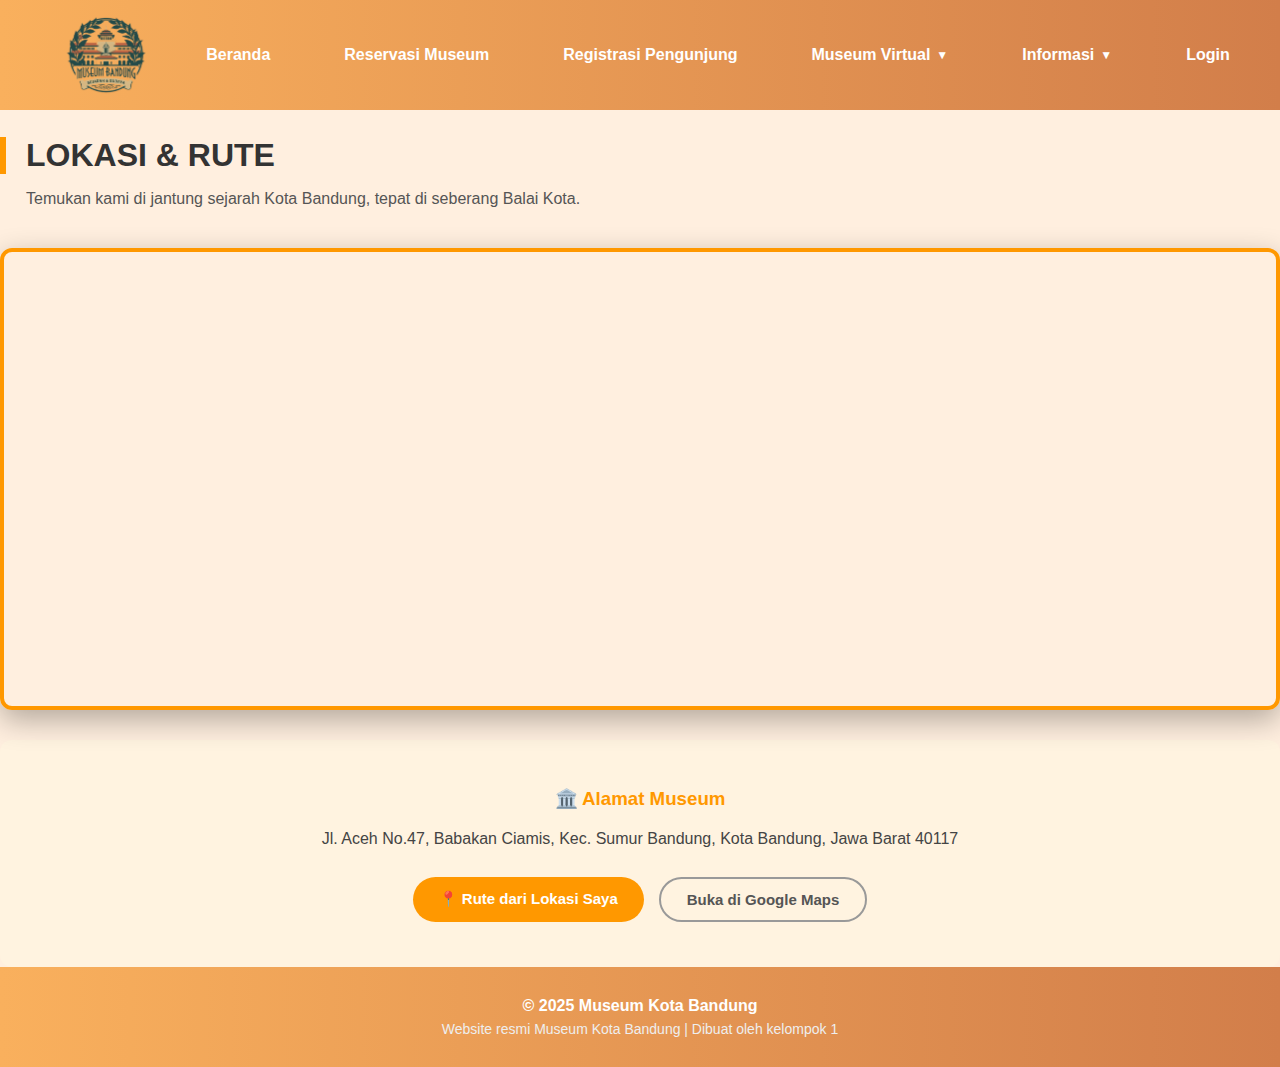
<file: maps.html>
<!DOCTYPE html>
<html lang="id">
<head>
    <meta charset="UTF-8">
    <meta name="viewport" content="width=device-width, initial-scale=1.0">
    <title>MAPS - Museum Kota Bandung</title>
    
    <style>
        /* ===== GLOBAL ===== */
        * {
            box-sizing: border-box;
            font-family: "Poppins", Arial, sans-serif;
        }

        body {
            margin: 0;
            background: #ffefdf;
            color: #333;
        }

        /* ===== VARIABEL WARNA ===== */
        :root {
            --primary-orange: #ff9800;
            --dark-bg: #ffdebc;
            --text-white: #ffffff;
            --text-gray: #555;
        }

 /* ================= NAVBAR ================= */
.navbar {
    display: flex;
    align-items: center;
    background: linear-gradient(to right, #f9b05d, #d27e4a);
    padding: 10px 20px;
    position: sticky;
    top: 0;
    z-index: 999;
}

.logo-navbar {
    height: 90px;
    margin-right: 2px;
}

.nav-links {
    display: flex;
    align-items: center;
    gap: 50px;
}

.nav-links a {
    color: white;
    text-decoration: none;
    font-weight: 600;
    padding: 8px 12px;
    border-radius: 12px;
    transition: 0.3s;
}

.nav-links a:hover {
    background: rgba(255,255,255,0.25);
}

/* DROPDOWN */
.dropdown {
    position: relative;
}

.dropdown-menu {
    display: none;
    position: absolute;
    top: 110%;
    left: 0;
    background: white;
    min-width: 220px;
    border-radius: 12px;
    box-shadow: 0 10px 25px rgba(0,0,0,0.15);
    overflow: hidden;
}

.dropdown-menu a {
    display: block;
    color: #333;
    padding: 12px 15px;
}

.dropdown-menu a:hover {
    background: #f9b05d;
    color: white;
}

.dropdown:hover .dropdown-menu {
    display: block;
}

/* ===== SECTION ===== */
.section{
    width:90%;
    max-width:1200px;
    margin:60px auto;
}
        /* ===== JUDUL ===== */
        .section-title {
            font-size: 32px;
            font-weight: 800;
            text-transform: uppercase;
            margin-bottom: 10px;
            border-left: 6px solid var(--primary-orange);
            padding-left: 20px;
            color: #333;
        }

        .section-desc {
            margin-bottom: 40px;
            padding-left: 26px;
            color: var(--text-gray);
            font-size: 16px;
        }

        /* ===== MAP WRAPPER ===== */
        .maps-wrapper {
            display: flex;
            flex-direction: column;
            gap: 30px;
        }

        /* ===== MAP FRAME ===== */
        .map-frame-container {
            position: relative;
            width: 100%;
            overflow: hidden;
            border-radius: 12px;
            border: 4px solid var(--primary-orange);
            box-shadow: 0 10px 30px rgba(0, 0, 0, 0.3);
        }

        /* ===== ROUTE PANEL ===== */
        .route-panel {
            background-color: #fff3e0;
            padding: 30px;
            border-radius: 12px;
            text-align: center;
        }

        .address-box h3 {
            color: var(--primary-orange);
            margin-bottom: 10px;
        }

        .address-box p {
            color: #444;
            margin-bottom: 25px;
            line-height: 1.6;
        }

        /* ===== BUTTON AREA ===== */
        .action-buttons {
            display: flex;
            gap: 15px;
            justify-content: center;
            flex-wrap: wrap;
        }

        /* ===== BUTTON PRIMARY ===== */
        .btn-route {
            background-color: var(--primary-orange);
            color: white;
            border: none;
            padding: 12px 26px;
            font-size: 15px;
            font-weight: 600;
            border-radius: 50px;
            cursor: pointer;
            transition: all 0.3s ease;

            display: flex;
            align-items: center;
            gap: 8px;
        }

        .btn-route:hover {
            background-color: #e68900;
            transform: scale(1.05);
        }

        /* ===== PULSE EFFECT ===== */
        @keyframes pulse {
            0% { box-shadow: 0 0 0 0 rgba(255, 152, 0, 0.7); }
            70% { box-shadow: 0 0 0 12px rgba(255, 152, 0, 0); }
            100% { box-shadow: 0 0 0 0 rgba(255, 152, 0, 0); }
        }

        .pulse-effect {
            animation: pulse 2s infinite;
        }

        /* ===== BUTTON SECONDARY ===== */
        .btn-google-maps {
            background: transparent;
            border: 2px solid #999;
            color: #555;
            padding: 12px 26px;
            font-size: 15px;
            font-weight: 600;
            border-radius: 50px;
            text-decoration: none;
            transition: all 0.3s;
        }

        .btn-google-maps:hover {
            border-color: var(--primary-orange);
            color: var(--primary-orange);
        }

        /* ===== STATUS TEXT ===== */
        .status-text {
            margin-top: 15px;
            font-size: 14px;
            color: #777;
        }

        /* ===== FOOTER ===== */
        .footer {
            padding: 30px;
            text-align: center;
            background: linear-gradient(to right, #f9b05d, #d27e4a);
            color: white;
            font-size: 14px;
        }

        .footer h2 {
            margin: 0;
            font-size: 16px;
            font-weight: 600;
        }

        .footer p {
            margin: 6px 0 0;
            color: #eee;
        }

        /* ===== RESPONSIVE ===== */
        @media(max-width: 768px) {
            .section-title {
                font-size: 26px;
            }
        }
/* PANAH DROPDOWN */
.dropdown-toggle{
    display: flex;
    align-items: center;
    gap: 6px;
}

.arrow{
    font-size: 12px;
    transition: transform 0.5s ease;
}

/* Panah muter saat hover (desktop) */
.dropdown:hover .arrow{
    transform: rotate(180deg);
}
</style>
</head>

<body>
<!-- NAVBAR -->
<div class="navbar">
    <img src="Logomuseum.png" class="logo-navbar">

    <div class="nav-links" id="navLinks">
        <a href="index.html">Beranda</a>
        <a href="appointment.html">Reservasi Museum</a>
        <a href="registrasipengunjung.html">Registrasi Pengunjung</a>

        <div class="dropdown">
            <a href="#" class="dropdown-toggle" onclick="toggleDropdown(event)">
            Museum Virtual <span class="arrow">▼</span>
            </a>
            <div class="dropdown-menu">
                <a href="museumLayout.html">Layout Interaktif</a>
                <a href="virtualTour.html">Virtual Tour</a>
                <a href="virtualTour3D.html">Virtual Tour 3D</a>
            </div>
        </div>

        <div class="dropdown">
            <a href="#" class="dropdown-toggle" onclick="toggleDropdown(event)">
               Informasi <span class="arrow">▼</span>
            </a>
            <div class="dropdown-menu">
                <a href="maps.html">Maps</a>
                <a href="contactform.html">Contact Us</a>
                <a href="event.html">Jadwal Event</a>
                <a href="pameran.html">Pameran</a>
                <a href="Relawan.html">Relawan & Donatur</a>
            </div>
        </div>

        <a href="login.html">Login</a>
    </div>
</div>

    <section id="lokasi-rute" class="maps-section">
        <div class="container">
            <h2 class="section-title">Lokasi & Rute</h2>
            <p class="section-desc">Temukan kami di jantung sejarah Kota Bandung, tepat di seberang Balai Kota.</p>
            
            <div class="maps-wrapper">
                <div class="map-frame-container">
                    <iframe 
                        src="https://www.google.com/maps/embed?pb=!1m18!1m12!1m3!1d3960.833979089531!2d107.6074803147728!3d-6.910452994999581!2m3!1f0!2f0!3f0!3m2!1i1024!2i768!4f13.1!3m3!1m2!1s0x2e68e64c3c200001%3A0x2863673737d27e2!2sMuseum%20Kota%20Bandung!5e0!3m2!1sid!2sid!4v1680000000000!5m2!1sid!2sid" 
                        width="100%" 
                        height="450" 
                        style="border:0;" 
                        allowfullscreen="" 
                        loading="lazy" 
                        referrerpolicy="no-referrer-when-downgrade">
                    </iframe>
                </div>

                <div class="route-panel">
                    <div class="address-box">
                        <h3>🏛️ Alamat Museum</h3>
                        <p>Jl. Aceh No.47, Babakan Ciamis, Kec. Sumur Bandung, Kota Bandung, Jawa Barat 40117</p>
                    </div>

                    <div class="action-buttons">
                        <button id="btnGetRoute" class="btn-route pulse-effect">
                            📍 Rute dari Lokasi Saya
                        </button>
                        
                        <a href="https://goo.gl/maps/placeholderLink" target="_blank" class="btn-google-maps">
                            Buka di Google Maps
                        </a>
                    </div>
                    <p id="location-status" class="status-text"></p>
                </div>
            </div>
        </div>
    </section>

    <div class="footer">
        <h2>© 2025 Museum Kota Bandung</h2>
        <p>Website resmi Museum Kota Bandung | Dibuat oleh kelompok 1</p>
    </div>

    <script>
        document.addEventListener('DOMContentLoaded', function() {
    
    const btnRoute = document.getElementById('btnGetRoute');
    const statusText = document.getElementById('location-status');

    // Koordinat Museum Kota Bandung (Tujuan)
    const museumLat = -6.910230; 
    const museumLng = 107.607690;

    btnRoute.addEventListener('click', function() {
        
        // Cek apakah browser mendukung Geolocation
        if (!navigator.geolocation) {
            statusText.textContent = "Browser Anda tidak mendukung deteksi lokasi.";
            return;
        }

        statusText.textContent = "Sedang mendeteksi lokasi Anda...";
        btnRoute.disabled = true; // Matikan tombol sementara

        navigator.geolocation.getCurrentPosition(
            // SUKSES: Jika lokasi ditemukan
            (position) => {
                const userLat = position.coords.latitude;
                const userLng = position.coords.longitude;

                statusText.textContent = "Lokasi ditemukan! Membuka peta...";

                // Membuka Google Maps dengan parameter rute:
                // saddr = Source Address (Lokasi User)
                // daddr = Destination Address (Museum)
                const url = `https://www.google.com/maps/dir/?api=1&origin=${userLat},${userLng}&destination=${museumLat},${museumLng}&travelmode=driving`;
                
                // Buka di tab baru
                window.open(url, '_blank');

                // Reset tombol
                btnRoute.disabled = false;
                statusText.textContent = "";
            },
            // ERROR: Jika user menolak atau gagal
            (error) => {
                btnRoute.disabled = false;
                switch(error.code) {
                    case error.PERMISSION_DENIED:
                        statusText.textContent = "Izin lokasi ditolak. Silakan buka Google Maps manual.";
                        break;
                    case error.POSITION_UNAVAILABLE:
                        statusText.textContent = "Informasi lokasi tidak tersedia.";
                        break;
                    case error.TIMEOUT:
                        statusText.textContent = "Waktu permintaan habis.";
                        break;
                    default:
                        statusText.textContent = "Terjadi kesalahan yang tidak diketahui.";
                        break;
                }
                
                // Fallback: Jika gagal, buka Google Maps biasa ke lokasi museum
                setTimeout(() => {
                    window.open(`https://www.google.com/maps/search/?api=1&query=${museumLat},${museumLng}`, '_blank');
                }, 2000);
            }
        );
    });
});
    </script>
    </body>
</html>
</file>
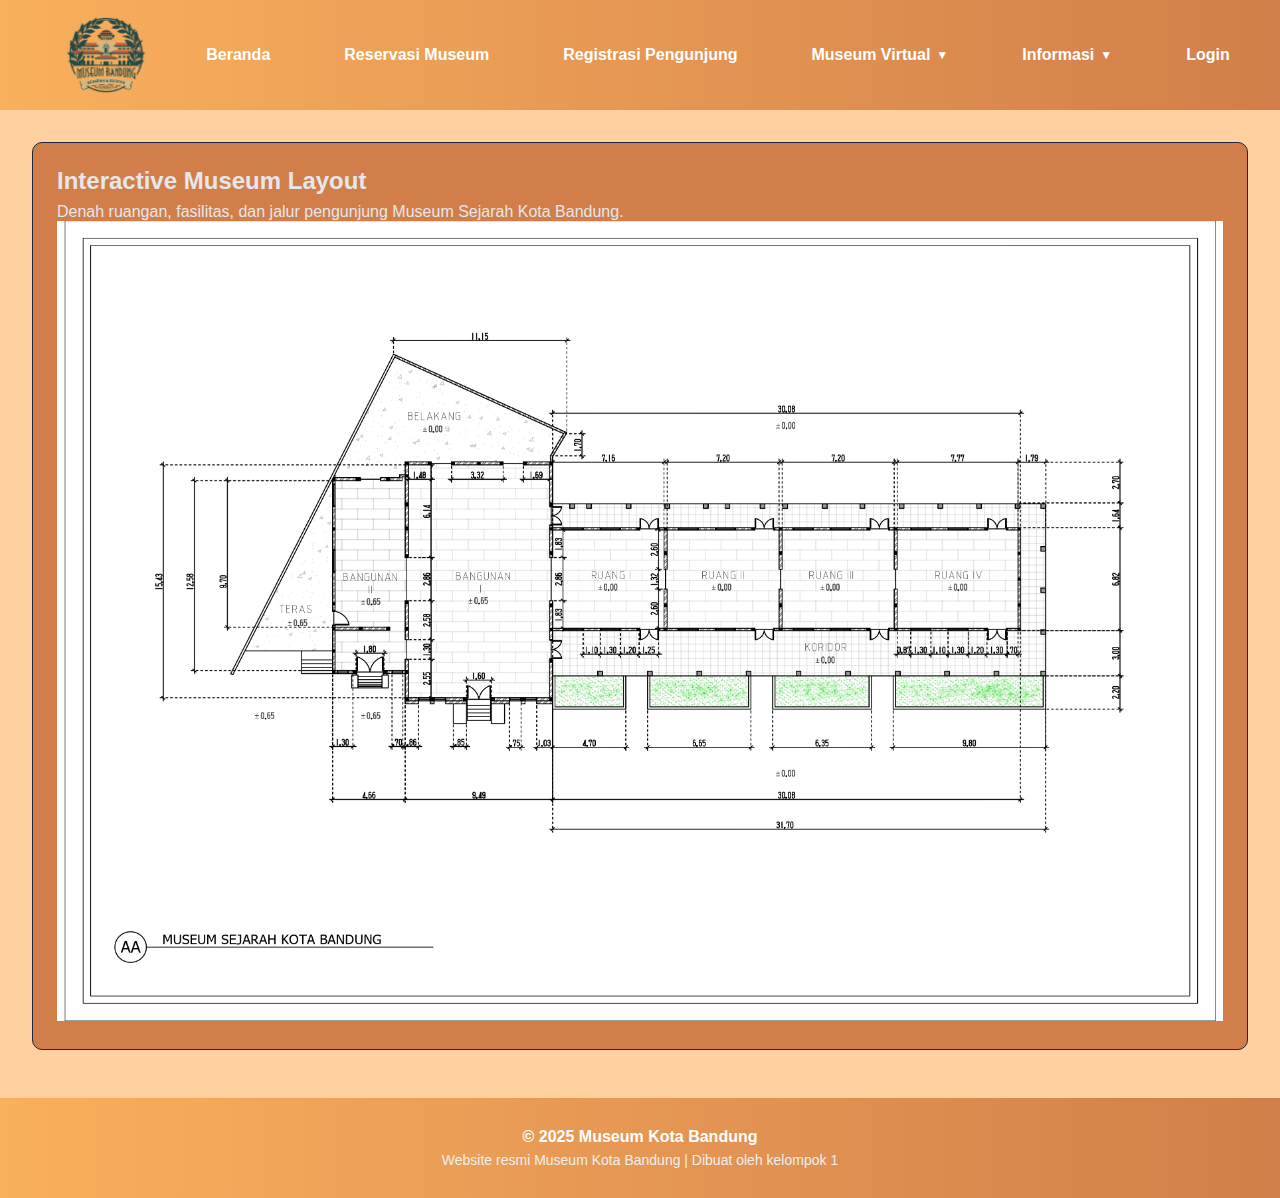
<file: museumLayout.html>
<!DOCTYPE html>
<html lang="en">
<head>
  <meta charset="UTF-8">
  <title>Museum Sejarah Kota Bandung – Layout</title>
  <link rel="stylesheet" href="style.css">
  <style>
        * {
            box-sizing: border-box;
            margin: 0;
            padding: 0;
        }

        body {
            font-family: 'Arial', Helvetica, sans-serif;
            background-color: #ffd0a0;
        }

        /* Header */
        .header {
            padding: 280px 50px;
            text-align: center;
            background-image: url('https://lh3.googleusercontent.com/gps-cs-s/AG0ilSzno_eJPbqoQWu64meyvNmRveh1xLh93XjgAO4n9U7j0A1UWqvme3hvprWdkYYhs9WTYgxisN2-l36LAi0WrubCAadI8QHumj3660X52JesapqEtthwVIVLmZE7wEaRogQocLttQA=s1360-w1360-h1020-rw');
            background-position: center;
            background-size: cover;
            color: white;
            text-shadow: 0px 4px 8px rgba(0, 0, 0, 0.9);
        }

        .header h1 {
            font-size: 48px;
        }

        .header p {
            font-size: 20px;
            margin-top: 10px;
        }

/* ================= NAVBAR ================= */
.navbar {
    display: flex;
    align-items: center;
    background: linear-gradient(to right, #f9b05d, #d27e4a);
    padding: 10px 20px;
    position: sticky;
    top: 0;
    z-index: 999;
}

.logo-navbar {
    height: 90px;
    margin-right: 2px;
}

.nav-links {
    display: flex;
    align-items: center;
    gap: 50px;
}

.nav-links a {
    color: white;
    text-decoration: none;
    font-weight: 600;
    padding: 8px 12px;
    border-radius: 12px;
    transition: 0.3s;
}

.nav-links a:hover {
    background: rgba(255,255,255,0.25);
}

/* DROPDOWN */
.dropdown {
    position: relative;
}

.dropdown-menu {
    display: none;
    position: absolute;
    top: 110%;
    left: 0;
    background: white;
    min-width: 220px;
    border-radius: 12px;
    box-shadow: 0 10px 25px rgba(0,0,0,0.15);
    overflow: hidden;
}

.dropdown-menu a {
    display: block;
    color: #333;
    padding: 12px 15px;
}

.dropdown-menu a:hover {
    background: #f9b05d;
    color: white;
}

.dropdown:hover .dropdown-menu {
    display: block;
}
        .hamburger {
            display: none;
            font-size: 30px;
            cursor: pointer;
            color: white;
            padding: 10px;
        }

        /* Layout utama */
        .row {
            display: flex;
            flex-wrap: wrap;
        }

        /* Sidebar */
        .side {
            flex: 30%;
            background-color: #2c3e50;
            color: white;
            padding: 30px 20px;
            position: sticky;
            top: 70px;
            height: calc(100vh - 70px);
            overflow-y: auto;
        }

        .side h2, .side h3 {
            color: #f9b05d;
            border-bottom: 2px solid #f9b05d;
            padding-bottom: 10px;
            margin-bottom: 20px;
        }

        .side ul {
            list-style: none;
        }

        .side ul li {
            padding: 10px 0;
            border-bottom: 1px solid #444;
        }

        .side ul li a {
            color: #ecf0f1;
            text-decoration: none;
        }

        .side ul li a:hover {
            color: #f9b05d;
        }

        .info-box {
            background-color: #34495e;
            padding: 15px;
            border-radius: 8px;
            margin: 20px 0;
            font-size: 14px;
        }

        /* Main content */
        .main {
            flex: 70%;
            background-color: #ffefdf;
            padding: 30px;
        }

        .main h2 {
            color: #d27e4a;
            border-bottom: 3px solid #f9b05d;
            padding-bottom: 10px;
        }

        .main h5 {
            color: #666;
            margin: 10px 0;
        }

        /* Card Gambar */
        .image-card {
            background: white;
            border-radius: 12px;
            box-shadow: 0 10px 30px rgba(0,0,0,0.1);
            overflow: hidden;
            margin: 25px 0;
        }

        .image-card img {
            width: 100%;
            height: auto;
            display: block;
        }

        .image-card .caption {
            padding: 15px;
            text-align: center;
            font-style: italic;
            color: #666;
            background: #f9f9f9;
        }

 .footer{
    padding:30px;
    text-align:center;
    background:linear-gradient(to right, #f9b05d, #d27e4a);
    color:white;
    font-size:14px;
}

.footer h2{
    margin:0;
    font-size:16px;
    font-weight:600;
}

.footer p{
    margin:6px 0 0;
    font-size:14px;
    color:#eee;
}

        /* Responsive */
        @media screen and (max-width: 900px) {
            .navbar {
                justify-content: space-between;
                padding: 14px 20px;
            }

            .nav-links {
                display: none;
                flex-direction: column;
                width: 100%;
                background: linear-gradient(to right, #f9b05d, #d27e4a);
                position: absolute;
                top: 100%;
                left: 0;
            }

            .nav-links.active {
                display: flex;
            }

            .nav-links a {
                width: 100%;
                text-align: center;
            }

            .hamburger {
                display: block;
            }

            .logo-navbar {
                margin-right: 0;
            }
        }

        @media screen and (max-width: 700px) {
            .row {
                flex-direction: column;
            }
            .side {
                position: static;
                height: auto;
            }
        }
/* PANAH DROPDOWN */
.dropdown-toggle{
    display: flex;
    align-items: center;
    gap: 6px;
}

.arrow{
    font-size: 12px;
    transition: transform 0.3s ease;
}

/* Panah muter saat hover (desktop) */
.dropdown:hover .arrow{
    transform: rotate(180deg);
}
</style>
</head>
<body data-page="layout">

<!-- NAVBAR -->
<div class="navbar">
    <img src="Logomuseum.png" class="logo-navbar">

    <div class="nav-links" id="navLinks">
        <a href="index.html">Beranda</a>
        <a href="appointment.html">Reservasi Museum</a>
        <a href="registrasipengunjung.html">Registrasi Pengunjung</a>

        <div class="dropdown">
            <a href="#" class="dropdown-toggle" onclick="toggleDropdown(event)">
            Museum Virtual <span class="arrow">▼</span>
            </a>
            <div class="dropdown-menu">
                <a href="museumLayout.html">Layout Interaktif</a>
                <a href="virtualTour.html">Virtual Tour</a>
                <a href="virtualTour3D.html">Virtual Tour 3D</a>
            </div>
        </div>

       <div class="dropdown">
            <a href="#" class="dropdown-toggle" onclick="toggleDropdown(event)">
               Informasi <span class="arrow">▼</span>
            </a>
            <div class="dropdown-menu">
                <a href="maps.html">Maps</a>
                <a href="contactform.html">Contact Us</a>
                <a href="event.html">Jadwal Event</a>
                <a href="pameran.html">Pameran</a>
                <a href="Relawan.html">Relawan & Donatur</a>
            </div>
        </div>

        <a href="login.html">Login</a>
    </div>
</div>
    
    <div class="hamburger" onclick="toggleMenu()">☰</div>
</div>

<main>
  <div class="card">
    <h2>Interactive Museum Layout</h2>
    <p>Denah ruangan, fasilitas, dan jalur pengunjung Museum Sejarah Kota Bandung.</p>
    <img src="denah-museum.jpg" alt="denah-museum" width="100%" height="800px">
  </div>
</main>

<script src="../script.js"></script>
<div class="footer">
    <h2>© 2025 Museum Kota Bandung</h2>
    <p>Website resmi Museum Kota Bandung | Dibuat oleh kelompok 1</p>
</div>

</body>
</html>
</file>
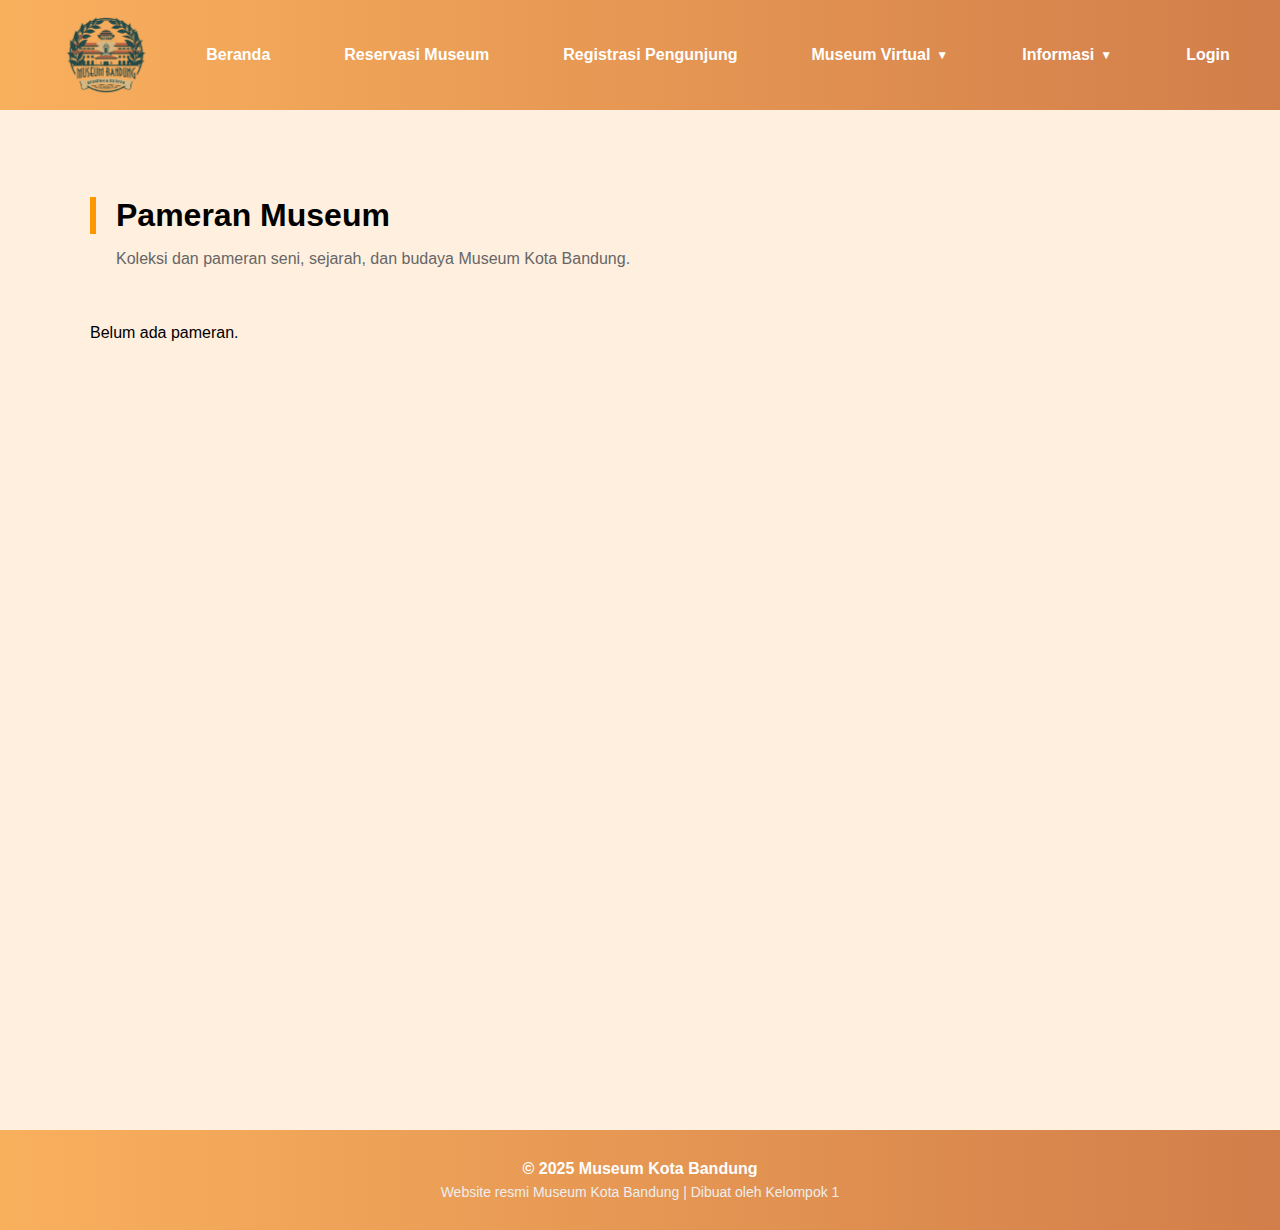
<file: pameran.html>
<!DOCTYPE html>
<html lang="id">
<head>
<meta charset="UTF-8">
<meta name="viewport" content="width=device-width, initial-scale=1.0">
<title>Pameran Museum Kota Bandung</title>

<style>
/* ===== PAGE ===== */
body{
 margin:0;
 font-family:'Segoe UI',Tahoma,sans-serif;
 background:#ffefdf;
}

/* ================= NAVBAR ================= */
.navbar {
    display: flex;
    align-items: center;
    background: linear-gradient(to right, #f9b05d, #d27e4a);
    padding: 10px 20px;
    position: sticky;
    top: 0;
    z-index: 999;
}

.logo-navbar {
    height: 90px;
    margin-right: 2px;
}

.nav-links {
    display: flex;
    align-items: center;
    gap: 50px;
}

.nav-links a {
    color: white;
    text-decoration: none;
    font-weight: 600;
    padding: 8px 12px;
    border-radius: 12px;
    transition: 0.3s;
}

.nav-links a:hover {
    background: rgba(255,255,255,0.25);
}

/* DROPDOWN */
.dropdown {
    position: relative;
}

.dropdown-menu {
    display: none;
    position: absolute;
    top: 110%;
    left: 0;
    background: white;
    min-width: 220px;
    border-radius: 12px;
    box-shadow: 0 10px 25px rgba(0,0,0,0.15);
    overflow: hidden;
}

.dropdown-menu a {
    display: block;
    color: #333;
    padding: 12px 15px;
}

.dropdown-menu a:hover {
    background: #f9b05d;
    color: white;
}

.dropdown:hover .dropdown-menu {
    display: block;
}

.section{
 padding:60px 20px;
 min-height:100vh;
}
.container{
 max-width:1100px;
 margin:auto;
}
.section-title{
 font-size:32px;
 font-weight:800;
 border-left:6px solid #ff9800;
 padding-left:20px;
 margin-bottom:10px;
}
.section-desc{
 color:#666;
 margin-bottom:40px;
 padding-left:26px;
}

/* ===== GRID PAMERAN ===== */
.grid{
 display:grid;
 grid-template-columns:repeat(auto-fit,minmax(100px,1fr));
 gap:10px;
}

.card{
 background:#fff;
 border-radius:10px;
 overflow:hidden;
 box-shadow:0 8px 20px rgba(0,0,0,.1);
 transition:.3s;
}

.card:hover{
 transform:translateY(-6px);
}

.card img{
 width:100%;
 aspect-ratio:1 / 0;
 object-fit:cover;
}

.card h3{
 padding:15px;
 margin:0;
 text-align:center;
}

.footer{
    padding:30px;
    text-align:center;
    background:linear-gradient(to right, #f9b05d, #d27e4a);
    color:white;
    font-size:14px;
}

.footer h2{
    margin:0;
    font-size:16px;
    font-weight:600;
}

.footer p{
    margin:6px 0 0;
    font-size:14px;
    color:#eee;
}
/* PANAH DROPDOWN */
.dropdown-toggle{
    display: flex;
    align-items: center;
    gap: 6px;
}

.arrow{
    font-size: 12px;
    transition: transform 0.5s ease;
}

/* Panah muter saat hover (desktop) */
.dropdown:hover .arrow{
    transform: rotate(180deg);
}
</style>
</head>

<body>

<!-- NAVBAR -->
<div class="navbar">
    <img src="Logomuseum.png" class="logo-navbar">

    <div class="nav-links" id="navLinks">
        <a href="index.html">Beranda</a>
        <a href="appointment.html">Reservasi Museum</a>
        <a href="registrasipengunjung.html">Registrasi Pengunjung</a>

        <div class="dropdown">
            <a href="#" class="dropdown-toggle" onclick="toggleDropdown(event)">
            Museum Virtual <span class="arrow">▼</span>
            </a>
            <div class="dropdown-menu">
                <a href="museumLayout.html">Layout Interaktif</a>
                <a href="virtualTour.html">Virtual Tour</a>
                <a href="virtualTour3D.html">Virtual Tour 3D</a>
            </div>
        </div>

        <div class="dropdown">
            <a href="#" class="dropdown-toggle" onclick="toggleDropdown(event)">
               Informasi <span class="arrow">▼</span>
            </a>
            <div class="dropdown-menu">
                <a href="maps.html">Maps</a>
                <a href="contactform.html">Contact Us</a>
                <a href="event.html">Jadwal Event</a>
                <a href="pameran.html">Pameran</a>
                <a href="Relawan.html">Relawan & Donatur</a>
            </div>
        </div>

        <a href="login.html">Login</a>
    </div>
</div>

<!-- CONTENT -->
<section class="section">
<div class="container">
<h2 class="section-title">Pameran Museum</h2>
<p class="section-desc">Koleksi dan pameran seni, sejarah, dan budaya Museum Kota Bandung.</p>

<div class="grid" id="pameranGrid"></div>
</div>
</section>

<!-- POPUP -->
<div id="popup" style="
display:none;
position:fixed;
top:0;left:0;
width:100%;height:100%;
background:rgba(0,0,0,.6);
justify-content:center;
align-items:center;
z-index:9999">
 <div style="
 background:#fff;
 max-width:500px;
 width:90%;
 padding:25px;
 border-radius:15px;
 position:relative">
  <button onclick="tutupPopup()" style="
   position:absolute;
   top:10px;right:10px;
   background:#e74c3c;
   color:#fff;
   border:none;
   padding:6px 12px;
   border-radius:6px;
   cursor:pointer">X</button>

  <h2 id="popupJudul"></h2>
  <img id="popupFoto" style="width:100%;border-radius:10px;margin:15px 0">
  <p id="popupIsi"></p>
 </div>
</div>

<!-- FOOTER -->
<div class="footer">
<h2>© 2025 Museum Kota Bandung</h2>
<p>Website resmi Museum Kota Bandung | Dibuat oleh Kelompok 1</p>
</div>

<script>
let data = JSON.parse(localStorage.getItem("pameran")) || [];
let grid = document.getElementById("pameranGrid");

if(data.length===0){
 grid.innerHTML="<p>Belum ada pameran.</p>";
}else{
 data.forEach((p,i)=>{
  grid.innerHTML+=`
   <div class="card" onclick="bukaPopup(${i})">
    <img src="${p.foto}">
    <h3>${p.judul}</h3>
   </div>`;
 });
}

function bukaPopup(i){
 let p=data[i];
 popupJudul.innerText=p.judul;
 popupFoto.src=p.foto;
 popupIsi.innerText=p.isi;
 popup.style.display="flex";
}
function tutupPopup(){
 popup.style.display="none";
}
</script>

</body>
</html>
</file>
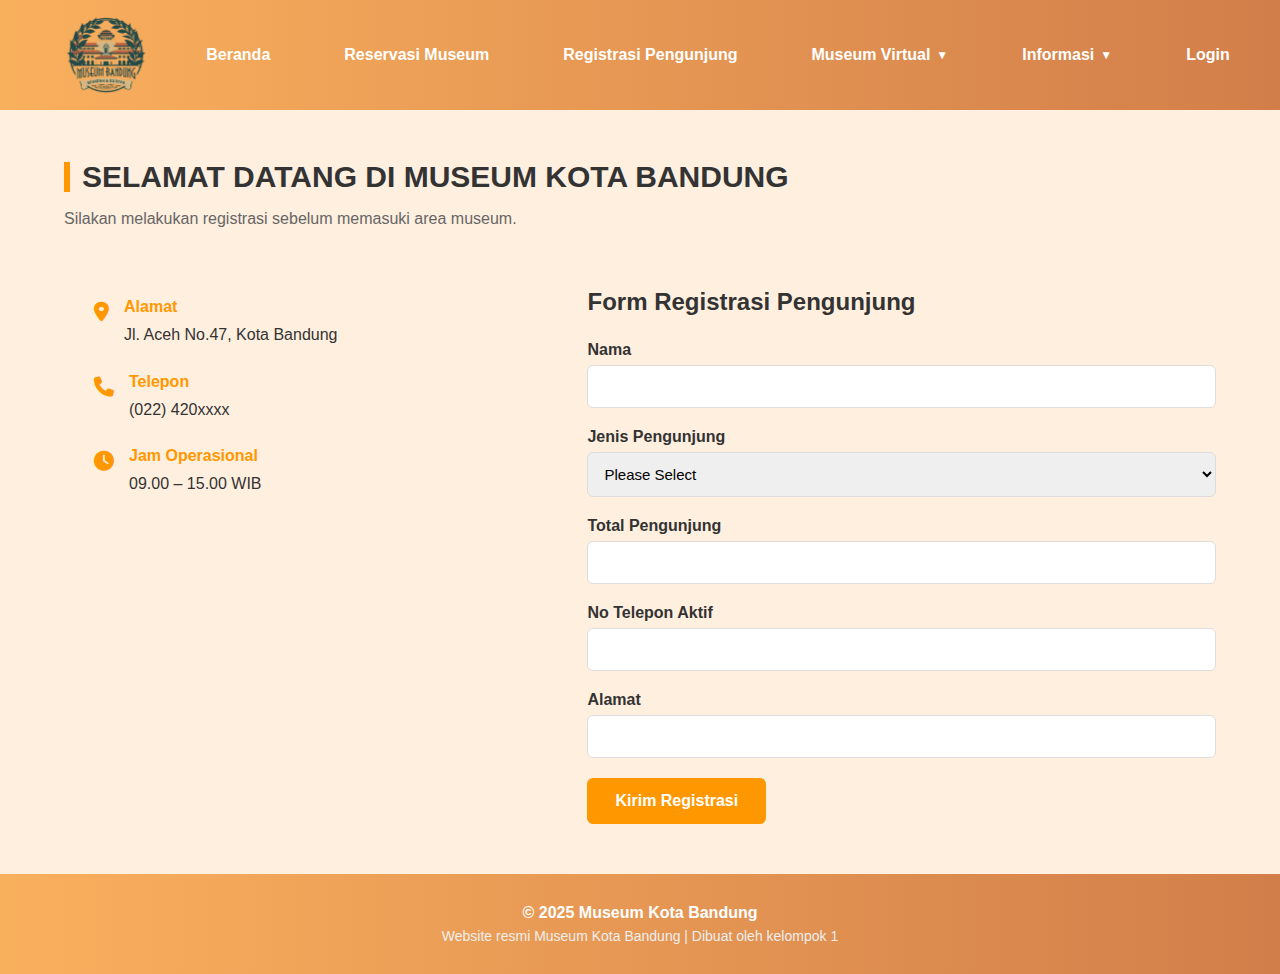
<file: registrasipengunjung.html>
<!DOCTYPE html>
<html lang="id">
<head>
<meta charset="UTF-8">
<meta name="viewport" content="width=device-width, initial-scale=1.0">
<title>Registrasi Pengunjung Museum</title>

<link rel="stylesheet" href="https://cdnjs.cloudflare.com/ajax/libs/font-awesome/6.5.0/css/all.min.css">

<style>
*{
    box-sizing:border-box;
    font-family:"Poppins", Arial, sans-serif;
}

body{
    margin:0;
    background:#ffefdf;
    color:#333;
}

/* ================= NAVBAR ================= */
.navbar {
    display: flex;
    align-items: center;
    background: linear-gradient(to right, #f9b05d, #d27e4a);
    padding: 10px 20px;
    position: sticky;
    top: 0;
    z-index: 999;
}

.logo-navbar {
    height: 90px;
    margin-right: 2px;
}

.nav-links {
    display: flex;
    align-items: center;
    gap: 50px;
}

.nav-links a {
    color: white;
    text-decoration: none;
    font-weight: 600;
    padding: 8px 12px;
    border-radius: 12px;
    transition: 0.3s;
}

.nav-links a:hover {
    background: rgba(255,255,255,0.25);
}

/* DROPDOWN */
.dropdown {
    position: relative;
}

.dropdown-menu {
    display: none;
    position: absolute;
    top: 110%;
    left: 0;
    background: white;
    min-width: 220px;
    border-radius: 12px;
    box-shadow: 0 10px 25px rgba(0,0,0,0.15);
    overflow: hidden;
}

.dropdown-menu a {
    display: block;
    color: #333;
    padding: 12px 15px;
}

.dropdown-menu a:hover {
    background: #f9b05d;
    color: white;
}

.dropdown:hover .dropdown-menu {
    display: block;
}

.section{
    width:90%;
    max-width:1200px;
    margin:50px auto;
}

.title{
    display:flex;
    align-items:center;
    gap:12px;
    margin-bottom:10px;
}

.title span{
    width:6px;
    height:30px;
    background:#ff9800;
}

.title h1{
    margin:0;
    font-size:30px;
}

.subtitle{
    color:#666;
    margin-bottom:40px;
}

.wrapper{
    display:grid;
    grid-template-columns:1fr 1.3fr;
    gap:40px;
}

.contact-box{
    padding:30px;
    border-radius:10px;
}

.contact-item{
    display:flex;
    gap:15px;
    margin-bottom:25px;
}

.contact-item i{
    font-size:20px;
    color:#ff9800;
    margin-top:4px;
}

.contact-item h4{
    margin:0;
    color:#ff9800;
}

.contact-item p{
    margin:6px 0 0;
    line-height:1.6;
}

.container h2{
    margin-bottom:25px;
}

label{
    font-weight:600;
    display:block;
    margin-bottom:6px;
}

input, select{
    width:100%;
    padding:12px;
    border:1px solid #ddd;
    border-radius:6px;
    margin-bottom:20px;
    font-size:15px;
}

input:focus,
select:focus{
    outline:none;
    border-color:#ff9800;
}

.btn{
    background:#ff9800;
    color:#fff;
    border:none;
    padding:14px 28px;
    font-size:16px;
    font-weight:600;
    border-radius:6px;
    cursor:pointer;
}

.btn:hover{
    background:#e68900;
}

.success-msg{
    display:none;
    background:#eef5ee;
    padding:25px;
    border-radius:8px;
    color:#1f4d1f;
    line-height:1.7;
}

@media(max-width:900px){
    .wrapper{
        grid-template-columns:1fr;
    }
    .hero{
        height:30vh;
    }
}

.footer{
    padding:30px;
    text-align:center;
    background:linear-gradient(to right, #f9b05d, #d27e4a);
    color:white;
    font-size:14px;
}

.footer h2{
    margin:0;
    font-size:16px;
    font-weight:600;
}

.footer p{
    margin:6px 0 0;
    font-size:14px;
    color:#eee;
}
/* PANAH DROPDOWN */
.dropdown-toggle{
    display: flex;
    align-items: center;
    gap: 6px;
}

.arrow{
    font-size: 12px;
    transition: transform 0.3s ease;
}

/* Panah muter saat hover (desktop) */
.dropdown:hover .arrow{
    transform: rotate(180deg);
}
</style>
</head>

<body>

<!-- NAVBAR -->
<div class="navbar">
    <img src="Logomuseum.png" class="logo-navbar">

    <div class="nav-links" id="navLinks">
        <a href="index.html">Beranda</a>
        <a href="appointment.html">Reservasi Museum</a>
        <a href="registrasipengunjung.html">Registrasi Pengunjung</a>

        <div class="dropdown">
            <a href="#" class="dropdown-toggle" onclick="toggleDropdown(event)">
            Museum Virtual <span class="arrow">▼</span>
            </a>
            <div class="dropdown-menu">
                <a href="museumLayout.html">Layout Interaktif</a>
                <a href="virtualTour.html">Virtual Tour</a>
                <a href="virtualTour3D.html">Virtual Tour 3D</a>
            </div>
        </div>

        <div class="dropdown">
            <a href="#" class="dropdown-toggle" onclick="toggleDropdown(event)">
               Informasi <span class="arrow">▼</span>
            </a>
            <div class="dropdown-menu">
                <a href="maps.html">Maps</a>
                <a href="contactform.html">Contact Us</a>
                <a href="event.html">Jadwal Event</a>
                <a href="pameran.html">Pameran</a>
                <a href="Relawan.html">Relawan & Donatur</a>
            </div>
        </div>

        <a href="login.html">Login</a>
    </div>
</div>

<div class="hero"></div>

<div class="section">
    <div class="title">
        <span></span>
        <h1>SELAMAT DATANG DI MUSEUM KOTA BANDUNG</h1>
    </div>
    <p class="subtitle">
        Silakan melakukan registrasi sebelum memasuki area museum.
    </p>

    <div class="wrapper">

        <div class="contact-box">
            <div class="contact-item">
                <i class="fas fa-map-marker-alt"></i>
                <div>
                    <h4>Alamat</h4>
                    <p>Jl. Aceh No.47, Kota Bandung</p>
                </div>
            </div>

            <div class="contact-item">
                <i class="fas fa-phone"></i>
                <div>
                    <h4>Telepon</h4>
                    <p>(022) 420xxxx</p>
                </div>
            </div>

            <div class="contact-item">
                <i class="fas fa-clock"></i>
                <div>
                    <h4>Jam Operasional</h4>
                    <p>09.00 – 15.00 WIB</p>
                </div>
            </div>
        </div>

        <div class="container">
            <h2>Form Registrasi Pengunjung</h2>

            <form id="formRegistrasi">
                <label>Nama</label>
                <input type="text" id="nama" required>

                <label>Jenis Pengunjung</label>
                <select id="jenis" required>
                    <option value="">Please Select</option>
                    <option>Individu</option>
                    <option>Pelajar / Mahasiswa</option>
                    <option>Rombongan</option>
                </select>

                <label>Total Pengunjung</label>
                <input type="number" id="total" required>

                <label>No Telepon Aktif</label>
                <input type="text" id="telepon" required>

                <label>Alamat</label>
                <input type="text" id="alamat" required>

                <button type="submit" class="btn">Kirim Registrasi</button>
            </form>

            <div id="successMsg" class="success-msg">
                <strong>Registrasi berhasil dikirim.</strong><br><br>
                Terima kasih telah melakukan registrasi kunjungan.
                Data pengunjung telah kami terima dan akan digunakan
                sebagai bagian dari proses administrasi Museum Kota Bandung.
            </div>
        </div>

    </div>
</div>

<script>
const form = document.getElementById("formRegistrasi");
const successMsg = document.getElementById("successMsg");

form.addEventListener("submit", function(e){
    e.preventDefault();

    let data = JSON.parse(localStorage.getItem("registrasi")) || [];

    data.push({
        nama: nama.value,
        jenis: jenis.value,
        total: total.value,
        telepon: telepon.value,
        alamat: alamat.value
    });

    localStorage.setItem("registrasi", JSON.stringify(data));

    form.style.display = "none";
    successMsg.style.display = "block";
});
</script>

<div class="footer">
    <h2>© 2025 Museum Kota Bandung</h2>
    <p>Website resmi Museum Kota Bandung | Dibuat oleh kelompok 1</p>
</div>

</body>
</html>
</file>
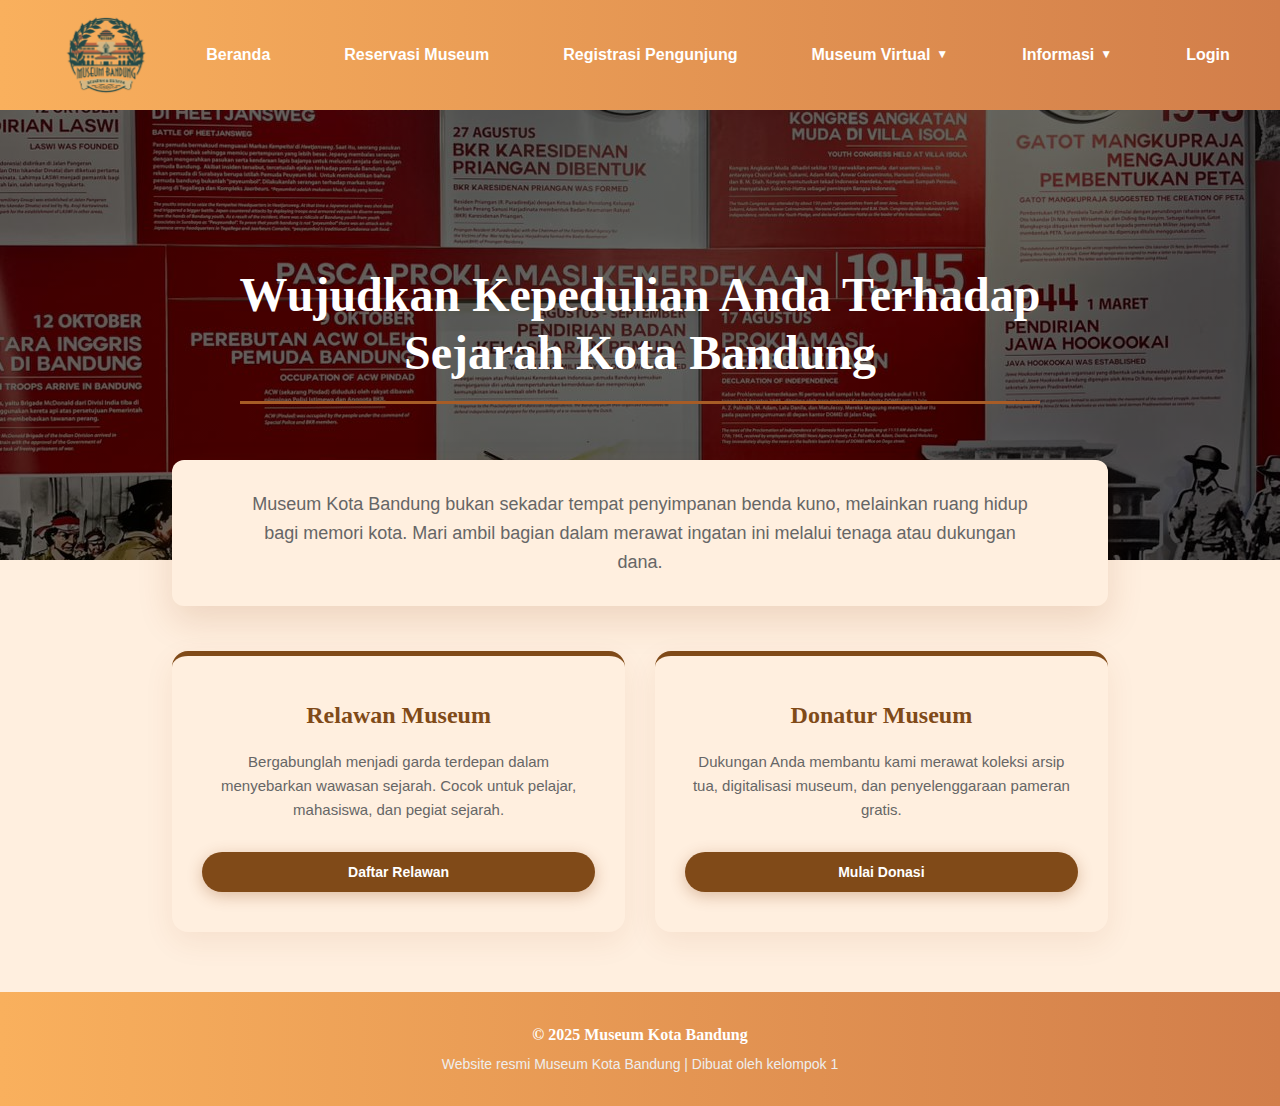
<file: Relawan.html>
<!DOCTYPE html>
<html lang="id">
<head>
<meta charset="UTF-8">
<meta name="viewport" content="width=device-width, initial-scale=1.0">
<title>Partisipasi Masyarakat | Museum Kota Bandung</title>

<style>
:root {
  --primary-color: #804a18; 
  --secondary-color: #a75c26; 
  --bg-color: #ffefdf; 
  --card-bg: #ffefdf;
  --text-dark: #2C2C2C;
  --text-light: #666;
  --shadow: 0 10px 30px rgba(139, 69, 19, 0.08);
}

body {
  margin: 0;
  font-family: 'Inter', sans-serif;
  background-color: var(--bg-color);
  color: var(--text-dark);
  line-height: 1.6;
  display: flex;
  flex-direction: column;
  min-height: 100vh; 
}
h1, h2, h3 {
  font-family: 'Playfair Display', serif;
  margin: 0;
}
/* ================= NAVBAR ================= */
.navbar {
    display: flex;
    align-items: center;
    background: linear-gradient(to right, #f9b05d, #d27e4a);
    padding: 10px 20px;
    position: sticky;
    top: 0;
    z-index: 999;
}

.logo-navbar {
    height: 90px;
    margin-right: 2px;
}

.nav-links {
    display: flex;
    align-items: center;
    gap: 50px;
}

.nav-links a {
    color: white;
    text-decoration: none;
    font-weight: 600;
    padding: 8px 12px;
    border-radius: 12px;
    transition: 0.3s;
}

.nav-links a:hover {
    background: rgba(255,255,255,0.25);
}

/* DROPDOWN */
.dropdown {
    position: relative;
}

.dropdown-menu {
    display: none;
    position: absolute;
    top: 110%;
    left: 0;
    background: white;
    min-width: 220px;
    border-radius: 12px;
    box-shadow: 0 10px 25px rgba(0,0,0,0.15);
    overflow: hidden;
}

.dropdown-menu a {
    display: block;
    color: #333;
    padding: 12px 15px;
}

.dropdown-menu a:hover {
    background: #f9b05d;
    color: white;
}

.dropdown:hover .dropdown-menu {
    display: block;
}

/* ================= HERO SECTION ================= */
.hero {
  height: 50vh;
  background: linear-gradient(rgba(0,0,0,0.6), rgba(0,0,0,0.6)), url('sejarah 2.jpeg');
  background-size: cover;
  background-position: center;
  display: flex;
  align-items: center;
  justify-content: center;
  text-align: center;
  color: #fff;
  padding: 0 20px;
}

.hero h1 {
  font-size: clamp(28px, 5vw, 48px);
  max-width: 900px;
  line-height: 1.2;
  border-bottom: 3px solid var(--secondary-color);
  padding-bottom: 20px;
}

/* ================= CONTAINER ================= */
.container {
  max-width: 1000px;
  margin: -100px auto 60px;
  padding: 0 20px;
  position: relative;
  z-index: 10;
  flex: 1;
}

/* ================= INTRO CARD ================= */
.intro-card {
  background: #ffefdf;  
  padding: 30px;
  border-radius: 12px;
  box-shadow: 0 15px 35px rgba(139, 69, 19, 0.15);  
  text-align: center;
  margin-bottom: 45px;
  position: relative;
  z-index: 20;
}

.intro-text {
  font-size: 18px;
  color: var(--text-light);
  max-width: 800px;
  margin: 0 auto;
}

/* ================= SELECTION CARDS ================= */
.cards-wrapper {
  display: grid;
  grid-template-columns: repeat(auto-fit, minmax(300px, 1fr));
  gap: 30px;
  animation: fadeIn 0.5s ease-in-out;
}

.card {
  background: var(--card-bg);
  padding: 40px 30px;
  border-radius: 16px;
  box-shadow: var(--shadow);
  text-align: center;
  transition: transform 0.3s ease, box-shadow 0.3s ease;
  border-top: 5px solid var(--primary-color);
  display: flex;
  flex-direction: column;
  justify-content: space-between;
}

.card:hover {
  transform: translateY(-10px);
  box-shadow: 0 20px 40px rgba(139, 69, 19, 0.15);
}

.card h2 {
  font-size: 24px;
  color: var(--primary-color);
  margin-bottom: 15px;
}

.card p {
  font-size: 15px;
  color: var(--text-light);
  margin-bottom: 30px;
}

/* ================= BUTTONS ================= */
.btn {
  display: inline-block;
  padding: 12px 30px;
  font-size: 14px;
  font-weight: 600;
  border: none;
  border-radius: 50px;
  cursor: pointer;
  transition: all 0.3s ease;
  text-decoration: none;
}

.btn-primary {
  background: var(--primary-color);
  color: white;
  box-shadow: 0 4px 15px rgba(139, 69, 19, 0.3);
}

.btn-primary:hover {
  background: var(--secondary-color);
  transform: scale(1.05);
}

.btn-back {
  background: transparent;
  color: var(--text-light);
  border: 1px solid #ddd;
  margin-bottom: 20px;
  display: inline-flex;
  align-items: center;
  gap: 8px;
}

.btn-back:hover {
  background: #f0f0f0;
  color: var(--text-dark);
}

/* ================= FORMS ================= */
.form-section {
  background: #ffefdf;
  padding: 50px;
  border-radius: 16px;
  box-shadow: var(--shadow);
  display: none;
  animation: slideUp 0.5s ease-out;
}

.form-header {
  text-align: center;
  margin-bottom: 40px;
}

.form-header h2 {
  font-size: 32px;
  color: var(--primary-color);
}

.form-group {
  margin-bottom: 25px;
}

label {
  display: block;
  font-weight: 600;
  font-size: 14px;
  margin-bottom: 8px;
  color: var(--text-dark);
}

.req { color: #e74c3c; }

input, select, textarea {
  width: 100%;
  padding: 14px;
  font-size: 15px;
  border: 2px solid #eee;
  border-radius: 8px;
  box-sizing: border-box;
  font-family: 'Inter', sans-serif;
  transition: border-color 0.3s;
}

input:focus, select:focus, textarea:focus {
  outline: none;
  border-color: var(--secondary-color);
  background-color: #fffaf5;
}

input[type="file"] {
  background: #f9f9f9;
  padding: 10px;
}

/* ================= NOTIFICATION ================= */
.notif {
  background: #e3fcef;
  border-left: 5px solid #2ecc71;
  padding: 30px;
  border-radius: 8px;
  display: none;
  text-align: center;
  animation: fadeIn 0.5s;
}

.notif h3 {
  color: #27ae60;
  font-size: 24px;
  margin-bottom: 10px;
}

.footer{
    padding:30px;
    text-align:center;
    background:linear-gradient(to right, #f9b05d, #d27e4a);
    color:white;
    font-size:14px;
}

.footer h2{
    margin:0;
    font-size:16px;
    font-weight:600;
}

.footer p{
    margin:6px 0 0;
    font-size:14px;
    color:#eee;
}

/* ================= ANIMATIONS ================= */
@keyframes fadeIn {
  from { opacity: 0; }
  to { opacity: 1; }
}

@keyframes slideUp {
  from { opacity: 0; transform: translateY(20px); }
  to { opacity: 1; transform: translateY(0); }
}

/* Mobile Tweak */
@media (max-width: 768px) {
  .form-section { padding: 25px; }
  .intro-card { padding: 25px; }
}

/* PANAH DROPDOWN */
.dropdown-toggle{
    display: flex;
    align-items: center;
    gap: 6px;
}

.arrow{
    font-size: 12px;
    transition: transform 0.5s ease;
}

/* Panah muter saat hover (desktop) */
.dropdown:hover .arrow{
    transform: rotate(180deg);
}
</style>

<script>
// Fungsi untuk menyembunyikan semua section
function hideAll() {
  document.getElementById("cards-area").style.display = "none";
  document.getElementById("form-relawan").style.display = "none";
  document.getElementById("form-donatur").style.display = "none";
  document.getElementById("notif-area").style.display = "none";
  document.getElementById("intro-area").style.display = "none";
}

// Menampilkan Form
function tampilkanForm(id) {
  hideAll();
  const target = document.getElementById(id);
  target.style.display = "block";
  
  // Scroll halus ke area form
  target.scrollIntoView({ behavior: 'smooth', block: 'start' });
}

// Kembali ke menu awal tanpa refresh
function kembaliKeMenu() {
  hideAll();
  document.getElementById("cards-area").style.display = "grid";
  document.getElementById("intro-area").style.display = "block";
  window.scrollTo({ top: 0, behavior: 'smooth' });
}

// Submit Form
function kirimForm(e, jenis) {
  e.preventDefault();
  hideAll();

  const title = document.getElementById("notif-title");
  const text = document.getElementById("notif-text");

  if (jenis === "relawan") {
    title.innerText = "Pendaftaran Berhasil Dikirim!";
    text.innerText = "Terima kasih telah mendaftar sebagai Relawan. Tim kami akan menghubungi Anda melalui email dalam 3x24 jam.";
  } else if (jenis === "donatur") {
    title.innerText = "Terima Kasih, Orang Baik!";
    text.innerText = "Donasi Anda sangat berarti bagi pelestarian sejarah. Bukti donasi telah kami terima untuk diverifikasi.";
  }

  const notifArea = document.getElementById("notif-area");
  notifArea.style.display = "block";
  notifArea.scrollIntoView({ behavior: 'smooth', block: 'center' });
} 

</script>

</head>
<body>
<body>
<!-- NAVBAR -->
<div class="navbar">
    <img src="Logomuseum.png" class="logo-navbar">

    <div class="nav-links" id="navLinks">
        <a href="index.html">Beranda</a>
        <a href="appointment.html">Reservasi Museum</a>
        <a href="registrasipengunjung.html">Registrasi Pengunjung</a>

        <div class="dropdown">
            <a href="#" class="dropdown-toggle" onclick="toggleDropdown(event)">
            Museum Virtual <span class="arrow">▼</span>
            </a>
            <div class="dropdown-menu">
                <a href="museumLayout.html">Layout Interaktif</a>
                <a href="virtualTour.html">Virtual Tour</a>
                <a href="virtualTour3D.html">Virtual Tour 3D</a>
            </div>
        </div>

        <div class="dropdown">
            <a href="#" class="dropdown-toggle" onclick="toggleDropdown(event)">
               Informasi <span class="arrow">▼</span>
            </a>
            <div class="dropdown-menu">
                <a href="maps.html">Maps</a>
                <a href="contactform.html">Contact Us</a>
                <a href="event.html">Jadwal Event</a>
                <a href="pameran.html">Pameran</a>
                <a href="Relawan.html">Relawan & Donatur</a>
            </div>
        </div>

        <a href="login.html">Login</a>
    </div>
</div>

<div class="hero">
  <h1>Wujudkan Kepedulian Anda Terhadap<br>Sejarah Kota Bandung</h1>
</div>

<div class="container">

  <div id="intro-area" class="intro-card">
    <p class="intro-text">
      Museum Kota Bandung bukan sekadar tempat penyimpanan benda kuno, melainkan ruang hidup bagi memori kota. 
      Mari ambil bagian dalam merawat ingatan ini melalui tenaga atau dukungan dana.
    </p>
  </div>

  <div id="cards-area" class="cards-wrapper">
    <div class="card">
      <div>
        <h2>Relawan Museum</h2>
        <p>Bergabunglah menjadi garda terdepan dalam menyebarkan wawasan sejarah. Cocok untuk pelajar, mahasiswa, dan pegiat sejarah.</p>
      </div>
      <button class="btn btn-primary" onclick="tampilkanForm('form-relawan')">
        Daftar Relawan
      </button>
    </div>

    <div class="card">
      <div>
        <h2>Donatur Museum</h2>
        <p>Dukungan Anda membantu kami merawat koleksi arsip tua, digitalisasi museum, dan penyelenggaraan pameran gratis.</p>
      </div>
      <button class="btn btn-primary" onclick="tampilkanForm('form-donatur')">
        Mulai Donasi
      </button>
    </div>
  </div>

  <div id="form-relawan" class="form-section">
    <button type="button" class="btn btn-back" onclick="kembaliKeMenu()">
      &#8592; Kembali ke Pilihan
    </button>
    
    <div class="form-header">
      <h2>Formulir Relawan</h2>
      <p style="color:#666">Isi data diri Anda untuk bergabung bersama kami.</p>
    </div>

    <form onsubmit="kirimRelawan(event)">
      <div class="form-group">
        <label>Nama Lengkap <span class="req">*</span></label>
        <input type="text" id="namaRelawan" placeholder="Masukkan nama lengkap" required>
      </div>

      <div class="form-group">
        <label>Email Aktif <span class="req">*</span></label>
        <input type="email" id="emailRelawan" placeholder="contoh@email.com" required>
      </div>

      <div class="form-group">
        <label>Posisi yang Diminati</label>
        <select id="posisiRelawan">
          <option>Tour Guide (Pemandu)</option>
          <option>Customer Service</option>
          <option>Tim Kreatif & Event</option>
          <option>Administrasi Arsip</option>
        </select>
      </div>

      <div class="form-group">
        <label>Motivasi Bergabung <span class="req">*</span></label>
        <textarea id="motivasiRelawan" rows="5" placeholder="Ceritakan mengapa Anda ingin menjadi bagian dari kami..." required></textarea>
      </div>

      <button type="submit" class="btn btn-primary" style="width:100%">Kirim Pendaftaran</button>
    </form>
  </div>

  <div id="form-donatur" class="form-section">
    <button type="button" class="btn btn-back" onclick="kembaliKeMenu()">
      &#8592; Kembali ke Pilihan
    </button>

    <div class="form-header">
      <h2>Formulir Donasi</h2>
      <p style="color:#666">Salurkan bantuan Anda untuk pelestarian budaya.</p>
    </div>

    <form onsubmit="kirimForm(event,'donatur')">
      <div class="form-group">
        <label>Nama Donatur / Instansi <span class="req">*</span></label>
        <input type="text" placeholder="Nama Anda atau Perusahaan" required>
      </div>

      <div class="form-group">
        <label>Email <span class="req">*</span></label>
        <input type="email" placeholder="Untuk pengiriman bukti donasi" required>
      </div>

      <div class="form-group">
        <label>Nominal Donasi (Rp)</label>
        <input type="number" placeholder="Contoh: 100000" min="10000">
      </div>

      <div class="form-group">
        <label>Unggah Bukti Transfer</label>
        <input type="file" accept="image/*,application/pdf">
        <small style="color:#888; display:block; margin-top:5px;">Format: JPG, PNG, atau PDF (Maks 2MB)</small>
      </div>

      <button type="submit" class="btn btn-primary" style="width:100%">Konfirmasi Donasi</button>
    </form>
  </div>

  <div id="notif-area" class="notif">
    <h3 id="notif-title"></h3>
    <p id="notif-text" style="font-size:16px; color:#444; margin-bottom:20px;"></p>
    <button class="btn btn-primary" onclick="kembaliKeMenu()">Kembali ke Beranda</button>
  </div>

</div>

<div class="footer">
    <h2>© 2025 Museum Kota Bandung</h2>
    <p>Website resmi Museum Kota Bandung | Dibuat oleh kelompok 1 </p>
</div>

<script>
function kirimRelawan(e){
  e.preventDefault();

  let dataRelawan = JSON.parse(localStorage.getItem("relawan")) || [];

  dataRelawan.push({
    nama: document.getElementById("namaRelawan").value,
    email: document.getElementById("emailRelawan").value,
    posisi: document.getElementById("posisiRelawan").value,
    motivasi: document.getElementById("motivasiRelawan").value,
    waktu: new Date().toLocaleString()
  });

  localStorage.setItem("relawan", JSON.stringify(dataRelawan));

  e.target.reset();
  hideAll();
  document.getElementById("notif-area").style.display = "block";
}

/* ===== DONATUR → LOCALSTORAGE ===== */
function kirimForm(e, jenis){
  e.preventDefault();

  if(jenis === "donatur"){
    let donasi = JSON.parse(localStorage.getItem("donatur")) || [];

    donasi.push({
      nama: e.target[0].value,
      email: e.target[1].value,
      nominal: e.target[2].value,
      waktu: new Date().toLocaleString()
    });

    localStorage.setItem("donatur", JSON.stringify(donasi));
  }

  hideAll();
  document.getElementById("notif-title").innerText =
    jenis === "donatur" ? "Terima Kasih, Orang Baik!" : "Pendaftaran Berhasil";
  document.getElementById("notif-text").innerText =
    "Data berhasil dikirim ke dashboard admin.";
  document.getElementById("notif-area").style.display = "block";
}
  // reset form
  e.target.reset();

  // tampilkan notifikasi yang SUDAH ADA
  hideAll();
  document.getElementById("notif-area").style.display = "block";


</script>

</body>
</html>
</file>
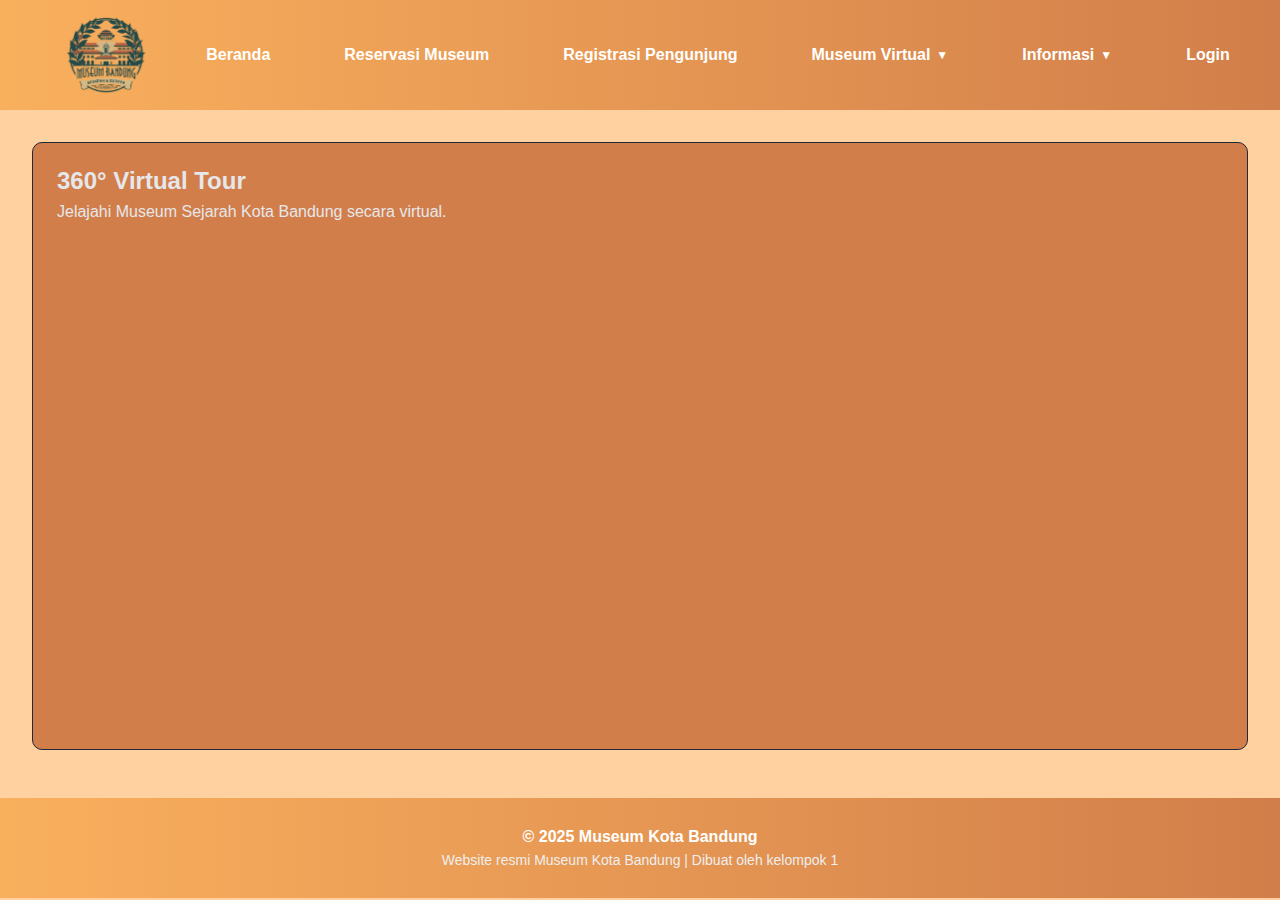
<file: virtualTour.html>
<!DOCTYPE html>
<html lang="en">
<head>
  <meta charset="UTF-8">
  <title>Museum Sejarah Kota Bandung – Virtual Tour</title>
  <link rel="stylesheet" href="../style.css">
    <style>
        * {
            box-sizing: border-box;
            margin: 0;
            padding: 0;
        }

        body {
            font-family: 'Arial', Helvetica, sans-serif;
            background-color: #ffd0a0;
        }

        /* Header */
        .header {
            padding: 280px 50px;
            text-align: center;
            background-image: url('https://lh3.googleusercontent.com/gps-cs-s/AG0ilSzno_eJPbqoQWu64meyvNmRveh1xLh93XjgAO4n9U7j0A1UWqvme3hvprWdkYYhs9WTYgxisN2-l36LAi0WrubCAadI8QHumj3660X52JesapqEtthwVIVLmZE7wEaRogQocLttQA=s1360-w1360-h1020-rw');
            background-position: center;
            background-size: cover;
            color: white;
            text-shadow: 0px 4px 8px rgba(0, 0, 0, 0.9);
        }

        .header h1 {
            font-size: 48px;
        }

        .header p {
            font-size: 20px;
            margin-top: 10px;
        }

 /* ================= NAVBAR ================= */
.navbar {
    display: flex;
    align-items: center;
    background: linear-gradient(to right, #f9b05d, #d27e4a);
    padding: 10px 20px;
    position: sticky;
    top: 0;
    z-index: 999;
}

.logo-navbar {
    height: 90px;
    margin-right: 2px;
}

.nav-links {
    display: flex;
    align-items: center;
    gap: 50px;
}

.nav-links a {
    color: white;
    text-decoration: none;
    font-weight: 600;
    padding: 8px 12px;
    border-radius: 12px;
    transition: 0.3s;
}

.nav-links a:hover {
    background: rgba(255,255,255,0.25);
}

/* DROPDOWN */
.dropdown {
    position: relative;
}

.dropdown-menu {
    display: none;
    position: absolute;
    top: 110%;
    left: 0;
    background: white;
    min-width: 220px;
    border-radius: 12px;
    box-shadow: 0 10px 25px rgba(0,0,0,0.15);
    overflow: hidden;
}

.dropdown-menu a {
    display: block;
    color: #333;
    padding: 12px 15px;
}

.dropdown-menu a:hover {
    background: #f9b05d;
    color: white;
}

.dropdown:hover .dropdown-menu {
    display: block;
}

        .hamburger {
            display: none;
            font-size: 30px;
            cursor: pointer;
            color: white;
            padding: 10px;
        }

        /* Layout utama */
        .row {
            display: flex;
            flex-wrap: wrap;
        }

        /* Sidebar */
        .side {
            flex: 30%;
            background-color: #2c3e50;
            color: white;
            padding: 30px 20px;
            position: sticky;
            top: 70px;
            height: calc(100vh - 70px);
            overflow-y: auto;
        }

        .side h2, .side h3 {
            color: #f9b05d;
            border-bottom: 2px solid #f9b05d;
            padding-bottom: 10px;
            margin-bottom: 20px;
        }

        .side ul {
            list-style: none;
        }

        .side ul li {
            padding: 10px 0;
            border-bottom: 1px solid #444;
        }

        .side ul li a {
            color: #ecf0f1;
            text-decoration: none;
        }

        .side ul li a:hover {
            color: #f9b05d;
        }

        .info-box {
            background-color: #34495e;
            padding: 15px;
            border-radius: 8px;
            margin: 20px 0;
            font-size: 14px;
        }

        /* Main content */
        .main {
            flex: 70%;
            background-color: #ffefdf;
            padding: 30px;
        }

        .main h2 {
            color: #d27e4a;
            border-bottom: 3px solid #f9b05d;
            padding-bottom: 10px;
        }

        .main h5 {
            color: #666;
            margin: 10px 0;
        }

        /* Card Gambar */
        .image-card {
            background: white;
            border-radius: 12px;
            box-shadow: 0 10px 30px rgba(0,0,0,0.1);
            overflow: hidden;
            margin: 25px 0;
        }

        .image-card img {
            width: 100%;
            height: auto;
            display: block;
        }

        .image-card .caption {
            padding: 15px;
            text-align: center;
            font-style: italic;
            color: #666;
            background: #f9f9f9;
        }

  .footer{
    padding:30px;
    text-align:center;
    background:linear-gradient(to right, #f9b05d, #d27e4a);
    color:white;
    font-size:14px;
}

.footer h2{
    margin:0;
    font-size:16px;
    font-weight:600;
}

.footer p{
    margin:6px 0 0;
    font-size:14px;
    color:#eee;
}

        /* Responsive */
        @media screen and (max-width: 900px) {
            .navbar {
                justify-content: space-between;
                padding: 14px 20px;
            }

            .nav-links {
                display: none;
                flex-direction: column;
                width: 100%;
                background: linear-gradient(to right, #f9b05d, #d27e4a);
                position: absolute;
                top: 100%;
                left: 0;
            }

            .nav-links.active {
                display: flex;
            }

            .nav-links a {
                width: 100%;
                text-align: center;
            }

            .hamburger {
                display: block;
            }

            .logo-navbar {
                margin-right: 0;
            }
        }

        @media screen and (max-width: 700px) {
            .row {
                flex-direction: column;
            }
            .side {
                position: static;
                height: auto;
            }
        }
/* PANAH DROPDOWN */
.dropdown-toggle{
    display: flex;
    align-items: center;
    gap: 6px;
}

.arrow{
    font-size: 12px;
    transition: transform 0.3s ease;
}

/* Panah muter saat hover (desktop) */
.dropdown:hover .arrow{
    transform: rotate(180deg);
}
</style>
</head>
<body data-page="tour">

<!-- NAVBAR -->
<div class="navbar">
    <img src="Logomuseum.png" class="logo-navbar">

    <div class="nav-links" id="navLinks">
        <a href="index.html">Beranda</a>
        <a href="appointment.html">Reservasi Museum</a>
        <a href="registrasipengunjung.html">Registrasi Pengunjung</a>

        <div class="dropdown">
            <a href="#" class="dropdown-toggle" onclick="toggleDropdown(event)">
            Museum Virtual <span class="arrow">▼</span>
            </a>
            <div class="dropdown-menu">
                <a href="museumLayout.html">Layout Interaktif</a>
                <a href="virtualTour.html">Virtual Tour</a>
                <a href="virtualTour3D.html">Virtual Tour 3D</a>
            </div>
        </div>

        <div class="dropdown">
            <a href="#" class="dropdown-toggle" onclick="toggleDropdown(event)">
               Informasi <span class="arrow">▼</span>
            </a>
            <div class="dropdown-menu">
                <a href="maps.html">Maps</a>
                <a href="contactform.html">Contact Us</a>
                <a href="event.html">Jadwal Event</a>
                <a href="pameran.html">Pameran</a>
                <a href="Relawan.html">Relawan & Donatur</a>
            </div>
        </div>

        <a href="login.html">Login</a>
    </div>
</div>
    
    <div class="hamburger" onclick="toggleMenu()">☰</div>
</div>

<main>
  <div class="card">
    <h2>360° Virtual Tour</h2>
    <p>Jelajahi Museum Sejarah Kota Bandung secara virtual.</p>
    <iframe src="https://koala360.com/tour?id=43175&preview=true" style="border:none;" class="my360Tour" name="my360Tour" scrolling="no" allow="vr; xr; accelerometer; magnetometer; gyroscope; webvr; webxr;" frameborder="0" height="500px" width="100%" allowfullscreen webkitallowfullscreen="true" mozallowfullscreen="true" ></iframe>
    <div>
</main>

<script src="../script.js"></script>

<div class="footer">
    <h2>© 2025 Museum Kota Bandung</h2>
    <p>Website resmi Museum Kota Bandung | Dibuat oleh kelompok 1</p>
</div>
</body>
</html>
</file>
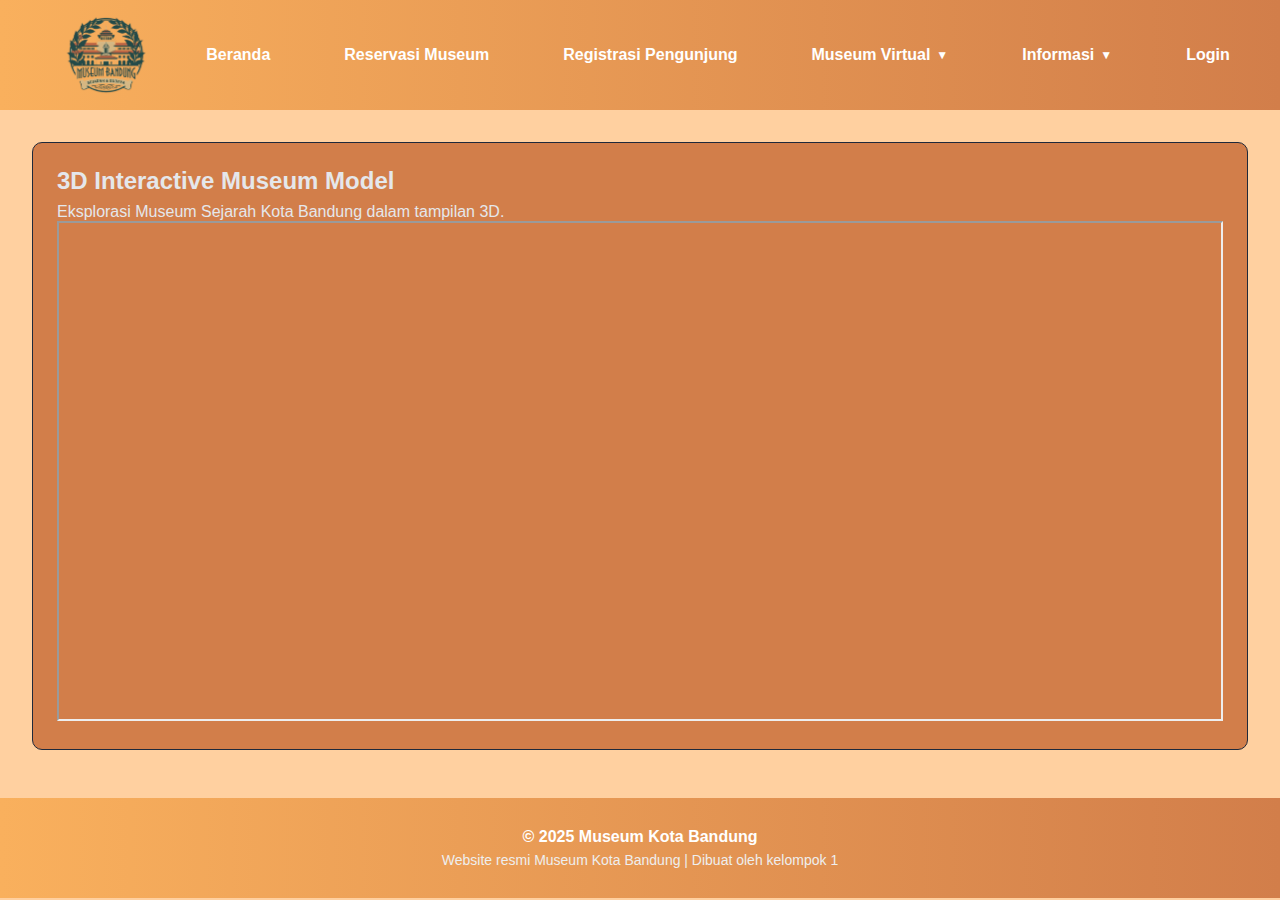
<file: virtualTour3D.html>
<!DOCTYPE html>
<html lang="en">
<head>
  <meta charset="UTF-8">
  <title>Museum Sejarah Kota Bandung – 3D Tour</title>
  <link rel="stylesheet" href="../style.css">
  <style>
        * {
            box-sizing: border-box;
            margin: 0;
            padding: 0;
        }

        body {
            font-family: 'Arial', Helvetica, sans-serif;
            background-color: #ffd0a0;
        }

        /* Header */
        .header {
            padding: 280px 50px;
            text-align: center;
            background-image: url('https://lh3.googleusercontent.com/gps-cs-s/AG0ilSzno_eJPbqoQWu64meyvNmRveh1xLh93XjgAO4n9U7j0A1UWqvme3hvprWdkYYhs9WTYgxisN2-l36LAi0WrubCAadI8QHumj3660X52JesapqEtthwVIVLmZE7wEaRogQocLttQA=s1360-w1360-h1020-rw');
            background-position: center;
            background-size: cover;
            color: white;
            text-shadow: 0px 4px 8px rgba(0, 0, 0, 0.9);
        }

        .header h1 {
            font-size: 48px;
        }

        .header p {
            font-size: 20px;
            margin-top: 10px;
        }

 /* ================= NAVBAR ================= */
.navbar {
    display: flex;
    align-items: center;
    background: linear-gradient(to right, #f9b05d, #d27e4a);
    padding: 10px 20px;
    position: sticky;
    top: 0;
    z-index: 999;
}

.logo-navbar {
    height: 90px;
    margin-right: 2px;
}

.nav-links {
    display: flex;
    align-items: center;
    gap: 50px;
}

.nav-links a {
    color: white;
    text-decoration: none;
    font-weight: 600;
    padding: 8px 12px;
    border-radius: 12px;
    transition: 0.3s;
}

.nav-links a:hover {
    background: rgba(255,255,255,0.25);
}

/* DROPDOWN */
.dropdown {
    position: relative;
}

.dropdown-menu {
    display: none;
    position: absolute;
    top: 110%;
    left: 0;
    background: white;
    min-width: 220px;
    border-radius: 12px;
    box-shadow: 0 10px 25px rgba(0,0,0,0.15);
    overflow: hidden;
}

.dropdown-menu a {
    display: block;
    color: #333;
    padding: 12px 15px;
}

.dropdown-menu a:hover {
    background: #f9b05d;
    color: white;
}

.dropdown:hover .dropdown-menu {
    display: block;
}

        .hamburger {
            display: none;
            font-size: 30px;
            cursor: pointer;
            color: white;
            padding: 10px;
        }

        /* Layout utama */
        .row {
            display: flex;
            flex-wrap: wrap;
        }

        /* Sidebar */
        .side {
            flex: 30%;
            background-color: #2c3e50;
            color: white;
            padding: 30px 20px;
            position: sticky;
            top: 70px;
            height: calc(100vh - 70px);
            overflow-y: auto;
        }

        .side h2, .side h3 {
            color: #f9b05d;
            border-bottom: 2px solid #f9b05d;
            padding-bottom: 10px;
            margin-bottom: 20px;
        }

        .side ul {
            list-style: none;
        }

        .side ul li {
            padding: 10px 0;
            border-bottom: 1px solid #444;
        }

        .side ul li a {
            color: #ecf0f1;
            text-decoration: none;
        }

        .side ul li a:hover {
            color: #f9b05d;
        }

        .info-box {
            background-color: #34495e;
            padding: 15px;
            border-radius: 8px;
            margin: 20px 0;
            font-size: 14px;
        }

        /* Main content */
        .main {
            flex: 70%;
            background-color: #ffefdf;
            padding: 30px;
        }

        .main h2 {
            color: #d27e4a;
            border-bottom: 3px solid #f9b05d;
            padding-bottom: 10px;
        }

        .main h5 {
            color: #666;
            margin: 10px 0;
        }
        .info-wrapper {
    display: flex;
    gap: 30px;
    margin: 30px 0;
    flex-wrap: wrap;
}

.info-card {
    background: #2c3e50;
    color: white;
    padding: 20px;
    border-radius: 14px;
    flex: 1;
    min-width: 260px;
}

.info-card h3 {
    color: #f9b05d;
    margin-bottom: 15px;
    border-bottom: 2px solid #f9b05d;
    padding-bottom: 8px;
}

.info-card p {
    line-height: 1.7;
    font-size: 14px;
}


        /* Card Gambar */
        .image-card {
            background: white;
            border-radius: 12px;
            box-shadow: 0 10px 30px rgba(0,0,0,0.1);
            overflow: hidden;
            margin: 25px 0;
        }

        .image-card img {
            width: 100%;
            height: auto;
            display: block;
        }

        .image-card .caption {
            padding: 15px;
            text-align: center;
            font-style: italic;
            color: #666;
            background: #f9f9f9;
        }

  .footer{
    padding:30px;
    text-align:center;
    background:linear-gradient(to right, #f9b05d, #d27e4a);
    color:white;
    font-size:14px;
}

.footer h2{
    margin:0;
    font-size:16px;
    font-weight:600;
}

.footer p{
    margin:6px 0 0;
    font-size:14px;
    color:#eee;
}

        /* Responsive */
        @media screen and (max-width: 900px) {
            .navbar {
                justify-content: space-between;
                padding: 14px 20px;
            }

            .nav-links {
                display: none;
                flex-direction: column;
                width: 100%;
                background: linear-gradient(to right, #f9b05d, #d27e4a);
                position: absolute;
                top: 100%;
                left: 0;
            }

            .nav-links.active {
                display: flex;
            }

            .nav-links a {
                width: 100%;
                text-align: center;
            }

            .hamburger {
                display: block;
            }

            .logo-navbar {
                margin-right: 0;
            }
        }

        @media screen and (max-width: 700px) {
            .row {
                flex-direction: column;
            }
            .side {
                position: static;
                height: auto;
            }
        }
/* PANAH DROPDOWN */
.dropdown-toggle{
    display: flex;
    align-items: center;
    gap: 6px;
}

.arrow{
    font-size: 12px;
    transition: transform 0.3s ease;
}

/* Panah muter saat hover (desktop) */
.dropdown:hover .arrow{
    transform: rotate(180deg);
}
</style>
</head>
<body data-page="tour3d">

<!-- NAVBAR -->
<div class="navbar">
    <img src="Logomuseum.png" class="logo-navbar">

    <div class="nav-links" id="navLinks">
        <a href="index.html">Beranda</a>
        <a href="appointment.html">Reservasi Museum</a>
        <a href="registrasipengunjung.html">Registrasi Pengunjung</a>

       <div class="dropdown">
            <a href="#" class="dropdown-toggle" onclick="toggleDropdown(event)">
            Museum Virtual <span class="arrow">▼</span>
            </a>
            <div class="dropdown-menu">
                <a href="museumLayout.html">Layout Interaktif</a>
                <a href="virtualTour.html">Virtual Tour</a>
                <a href="virtualTour3D.html">Virtual Tour 3D</a>
            </div>
        </div>

        <div class="dropdown">
            <a href="#" class="dropdown-toggle" onclick="toggleDropdown(event)">
               Informasi <span class="arrow">▼</span>
            </a>
            <div class="dropdown-menu">
                <a href="maps.html">Maps</a>
                <a href="contactform.html">Contact Us</a>
                <a href="event.html">Jadwal Event</a>
                <a href="pameran.html">Pameran</a>
                <a href="Relawan.html">Relawan & Donatur</a>
            </div>
        </div>

        <a href="login.html">Login</a>
    </div>
</div>
    
    <div class="hamburger" onclick="toggleMenu()">☰</div>
</div>

<main>
  <div class="card">
    <h2>3D Interactive Museum Model</h2>
    <p>Eksplorasi Museum Sejarah Kota Bandung dalam tampilan 3D.</p>
    <iframe
      src="https://momento360.com/e/u/https://assets.jabarekspres.com/main/2023/09/WhatsApp-Image-2023-09-17-at-11.22.27.jpeg"
      width="100%"
      height="500"
      allowfullscreen>
    </iframe>
  </div>
</main>

<script src="../script.js"></script>
<div class="footer">
    <h2>© 2025 Museum Kota Bandung</h2>
    <p>Website resmi Museum Kota Bandung | Dibuat oleh kelompok 1</p>
</div>
</body>
</html>
</file>
<file: style.css>
/* ===== RESET ===== */
* {
  margin: 0;
  padding: 0;
  box-sizing: border-box;
  font-family: "Segoe UI", sans-serif;
}

body {
  background: #ffefdf;
  color: #e5e7eb;
}

/* ===== LAYOUT ===== */
header {
  background: #d27e4a;
  padding: 1rem 2rem;
  border-bottom: 1px solid #1e293b;
}

header h1 {
  font-size: 1.4rem;
}

nav a {
  color: #ffff;
  text-decoration: none;
  margin-right: 1rem;
  font-size: 0.95rem;
}

main {
  padding: 2rem;
}

/* ===== CARDS ===== */
.card {
  background: #d27e4a;
  border: 1px solid #1e293b;
  border-radius: 10px;
  padding: 1.5rem;
  margin-bottom: 1rem;
}

.card h2 {
  margin-bottom: 0.5rem;
}

/* ===== DASHBOARD GRID ===== */
.dashboard {
  display: grid;
  grid-template-columns: repeat(auto-fit, minmax(240px, 1fr));
  gap: 1rem;
}

/* ===== BUTTON ===== */
button {
  background: #ffff;
  border: none;
  padding: 0.6rem 1rem;
  border-radius: 6px;
  cursor: pointer;
  font-weight: 600;
}

button:hover {
  background: #0ea5e9;
}

button:active {
  background: #0284c7;
}

/* ===== ADMIN DASHBOARD LAYOUT ===== */
.admin-wrapper {
  display: flex;
  min-height: 100vh;
}

/* SIDEBAR */
.sidebar {
  width: 260px;
  background: #d27e4a;
  border-right: 1px solid #1e293b;
  padding: 1.5rem 1rem;
}

.sidebar h2 {
  font-size: 1.2rem;
  margin-bottom: 2rem;
  text-align: center;
}

.sidebar a {
  display: block;
  color: #cbd5f5;
  text-decoration: none;
  padding: 0.75rem 1rem;
  border-radius: 8px;
  margin-bottom: 0.5rem;
  font-weight: 500;
}

.sidebar a:hover,
.sidebar a.active {
  background: #1e293b;
  color: #ffff;
}

/* MAIN CONTENT */
.admin-content {
  flex: 1;
  padding: 2rem;
  background: #ffefdf;
}
/* ===== CMS FORM ELEMENTS ===== */
input,
textarea,
select {
  width: 100%;
  padding: 0.6rem;
  margin-bottom: 0.75rem;
  border-radius: 6px;
  border: 1px solid #1e293b;
  background: #ffefdf;
  color: #e5e7eb;
  font-size: 0.9rem;
}

textarea {
  resize: vertical;
  min-height: 80px;
}

/* ===== CMS LIST ===== */
ul {
  list-style: none;
  padding: 0;
}

li {
  display: flex;
  justify-content: space-between;
  align-items: center;
  padding: 0.75rem;
  border-bottom: 1px solid #1e293b;
}

/* ===== DANGER BUTTON ===== */
button.danger {
  background: #ef4444;
}

button.danger:hover {
  background: #dc2626;
}

/* ===== ADMIN SECTION VISUAL ===== */
.sidebar a[data-section] {
  margin-left: 0.5rem;
}

.sidebar a[data-section].active {
  background: #1e293b;
  color: #ffff;
  font-weight: 600;
}

header h1 {
  letter-spacing: 0.5px;
}

header h1::after {
  content: " • Museum Sejarah Kota Bandung";
  font-size: 0.9rem;
  color: #94a3b8;
}
</file>
